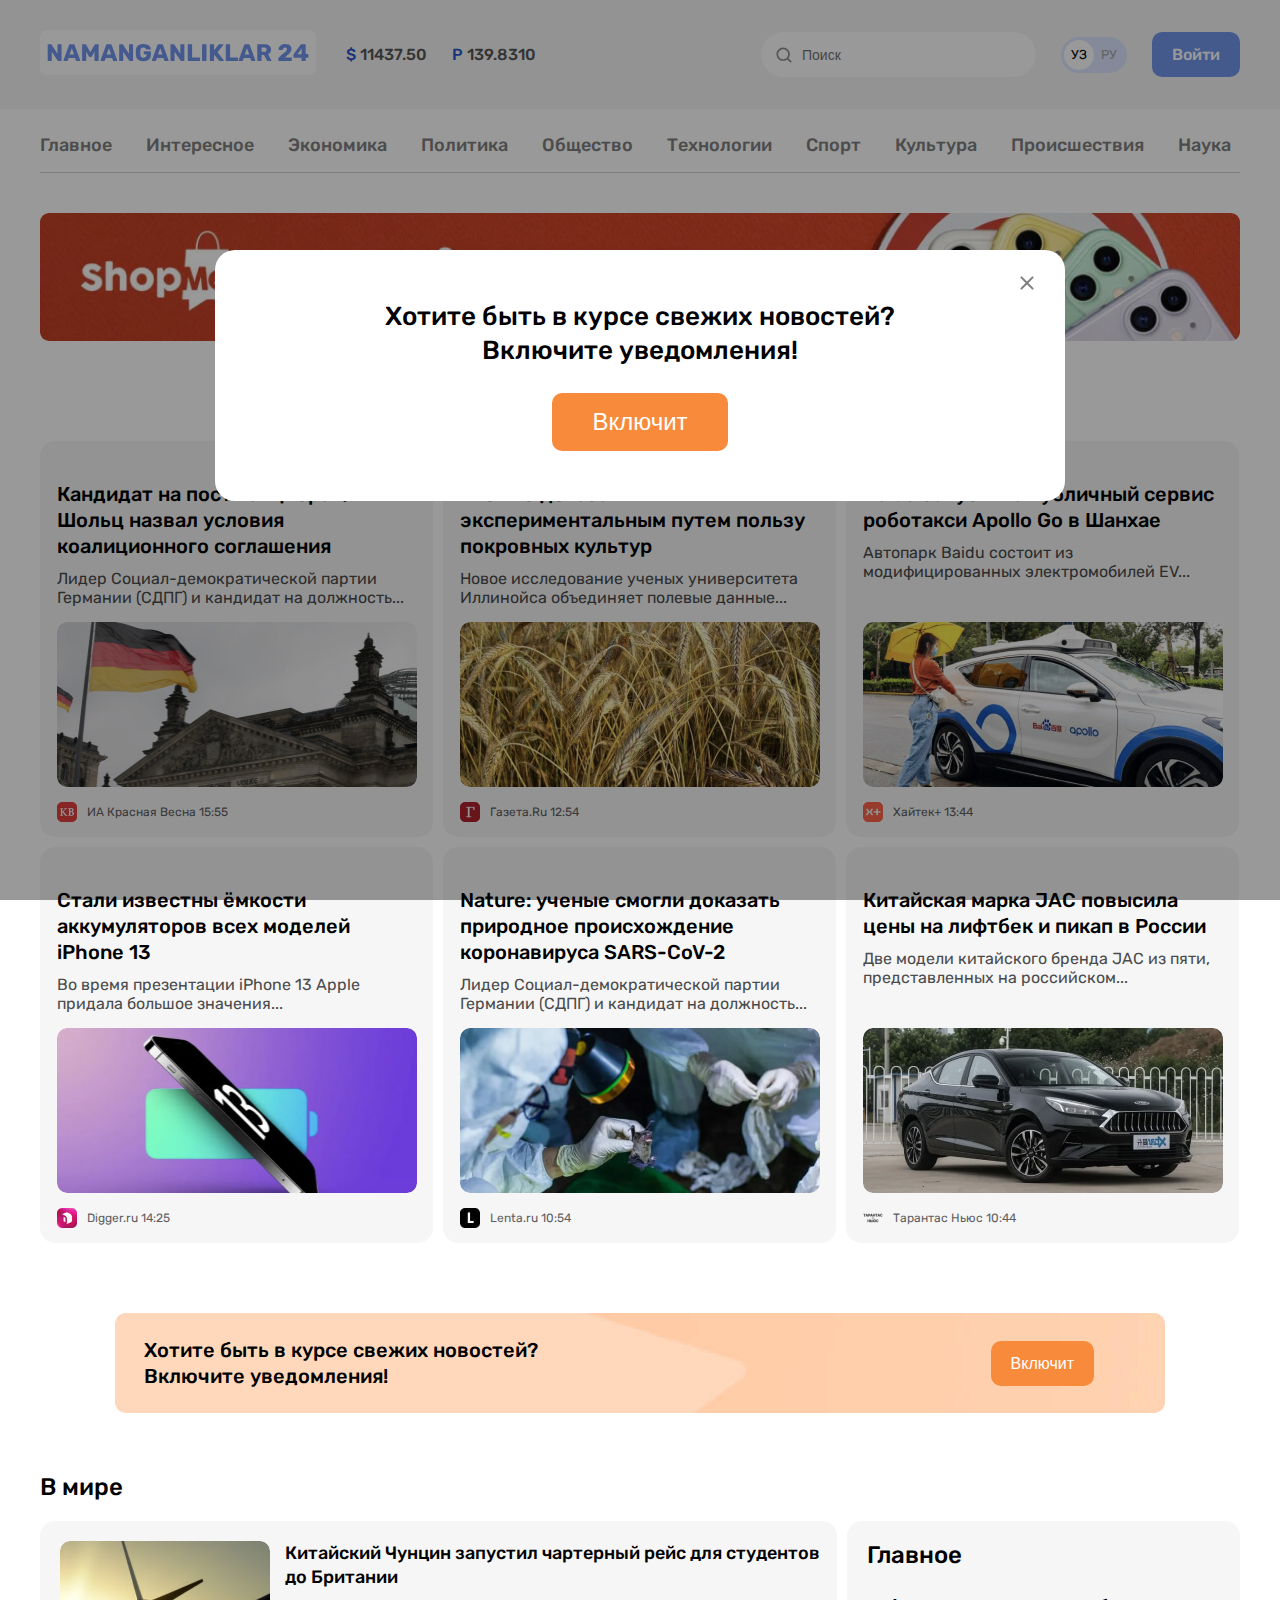
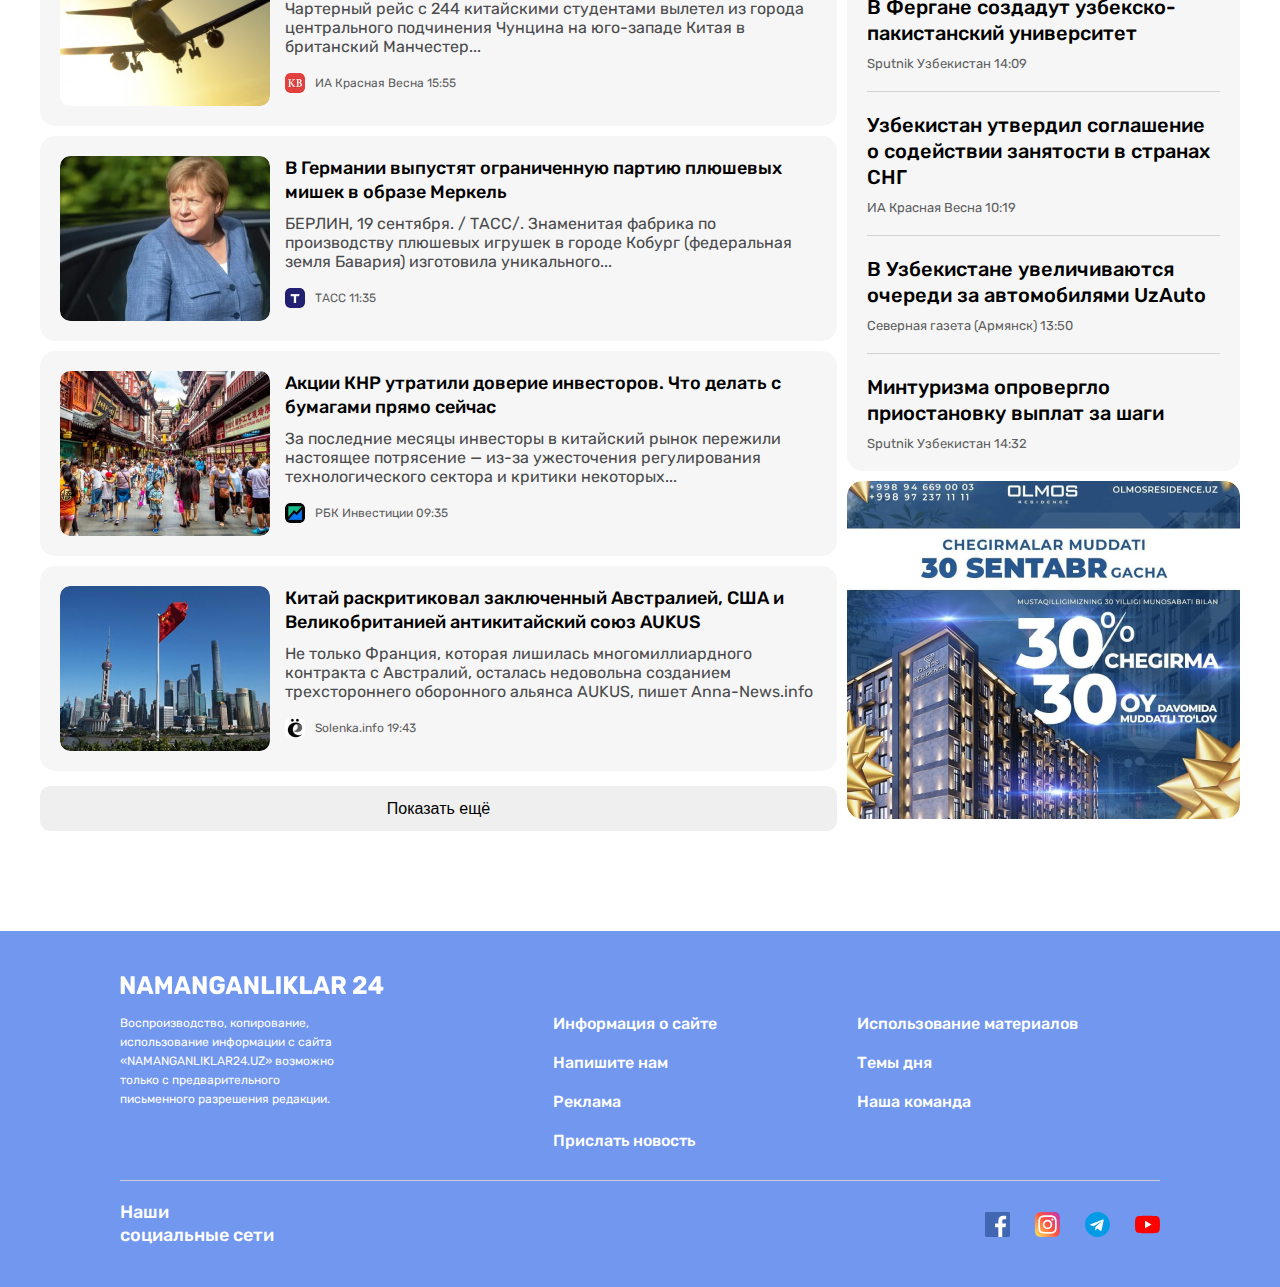
<file: index.html>
<!DOCTYPE html>
<html lang="uz">
<head>
  <meta charset="UTF-8">
  <meta http-equiv="X-UA-Compatible" content="IE=edge">
  <meta name="viewport" content="width=device-width, initial-scale=1.0">

  <!-- CSS -->
  <!-- <link rel="stylesheet" href="css/normalize.css"> -->
  <link rel="stylesheet" href="css/style.css">
  <!-- <link rel="stylesheet" href="css/stylemini.css"> -->

  <!-- GOOGLE FONS -->
  <link rel="preconnect" href="https://fonts.googleapis.com">
  <link rel="preconnect" href="https://fonts.gstatic.com" crossorigin>
  <link href="https://fonts.googleapis.com/css2?family=Rubik:wght@400;500;700&display=swap" rel="stylesheet">

  <!-- Title -->
  <title>NAMANGANLIKLAR24</title>
</head>
<body>

  <!-- SITE HEADER -->
  <header class="site-header">
      <!-- SITE-HEADER-TOP -->

    <div class="site-header-top">
      <div class="site-header-top-container container">
          <!-- SITE LOGO -->

          <a class="site-logo" href="index.html">
            <img src="imgs/NAMANGANLIKLAR-24.svg" alt="site-loge-img" width="276" height="45">
          </a>

          <!-- CURRENCY RATES -->

          <ul class="currency-rates">
            <li class="currency-rates-item">
              <b class="currency-rates-tipe">$</b>
              <span class="currency-rates-value">11437.50</span>
            </li>
            <li class="currency-rates-item">
              <b class="currency-rates-tipe">P</b>
              <span class="currency-rates-value">139.8310</span>
            </li>
          </ul>

          <!-- GLOBAL-SEARCH-FORM -->
          <form class="global-search-form" action="https://echo.htmlacademy.ru" method="get">
            <input class="global-search-form-input" type="search" name="search" placeholder="Поиск" aria-label="Поиск" required>
        </form>
          <!-- LANG TOGGLE -->

          <div class="lang-toggle">
            <a class="lang-toggle-link lang-toggle-link-active" href="index.html">УЗ</a>
            <a class="lang-toggle-link" href="index.html/ru">РУ</a>
          </div>

          <!-- SITE HEADER AUTH -->
            <a class="button button-primary" href="#">Войти</a>
      </div>
    </div>


    <!-- HEADER BOTTOM -->

    <div class="container">
      <!-- SITENAV -->

      <nav class="site-nav">
        <ul class="site-nav-list">
          <li class="sitenav-item"><a class="sitenav-link" href="index.html">Главное </a> </li>
          <li class="sitenav-item"><a class="sitenav-link" href="contact.html">Интересное </a> </li>
        <li class="sitenav-item"><a class="sitenav-link" href="list.html">Экономика </a> </li>
        <li class="sitenav-item"><a class="sitenav-link" href="list.html">Политика </a> </li>
        <li class="sitenav-item"><a class="sitenav-link" href="list.html">Общество </a> </li>
        <li class="sitenav-item"><a class="sitenav-link" href="list.html">Технологии </a> </li>
        <li class="sitenav-item"><a class="sitenav-link" href="list.html">Спорт </a> </li>
        <li class="sitenav-item"><a class="sitenav-link" href="list.html">Культура </a> </li>
        <li class="sitenav-item"><a class="sitenav-link" href="list.html">Происшествия </a> </li>
        <li class="sitenav-item"><a class="sitenav-link" href="list.html">Наука </a> </li>
      </ul>
    </nav>

    <!-- SITE-HEADER-BANNER -->
    <aside>
      <a class="site-header-banner-link" href="https://olcha.uz" target="_blank">
        <img class="site-header-banner-img" src="imgs/banner-N24.jpg" alt="site-header-banner-link" width="1200" height="128" srcset="imgs/banner-N24.jpg 1x , imgs/banner-N24@2x.jpg 2x">
      </a>
    </aside>
  </div>

</header>

<!-- SITE-MAIN-SECTION -->
  <main class="main-content">
    <div class="container">
      <!-- TOP-NEW -->
      <section class="top-news">
        <!-- NEWS-GRID-ITEM -->

        <!-- 1-item -->
        <article class="grid-item article-card">
          <div>
            <h3 class="article-card-heading">
              <a class="article-card-link" href="#">Кандидат на пост канцлера ФРГ Шольц назвал условия коалиционного соглашения</a>
            </h3>
            <p class="article-card-text">Лидер Социал-демократической партии Германии (СДПГ) и кандидат на должность...</p>
          </div>
          <img class="article-card-img" src="imgs/grid-news/germany.jpg" alt="germany-flag-photo" width="360" height="165" srcset="imgs/grid-news/germany.jpg 1x , imgs/grid-news/germany@2x.jpg 2x">
          <footer class="article-card-footer">
            <img class="article-card-source-icon" src="imgs/grid-news/krasnaya-visna.jpg" alt="krasnaya-visna-logo" width="20" height="20" srcset="imgs/grid-news/krasnaya-visna.jpg 1x, imgs/grid-news/krasnaya-visna@2x.jpg 2x">
            <div class="article-card-source-time">
              <span class="article-card-source">ИА Красная Весна</span>
              <time datetime="2023-04-15T15:55:00">15:55</time>
            </div>
          </footer>
        </article>

        <!-- 2-item -->
        <article class="grid-item article-card">
          <div>
            <h3 class="article-card-heading">
              <a class="article-card-link" href="#">Ученые доказали экспериментальным путем пользу покровных культур</a>
            </h3>
            <p class="article-card-text">Новое исследование ученых университета Иллинойса объединяет полевые данные...</p>
          </div>
          <img class="article-card-img" src="imgs/grid-news/wheat.jpg" alt="wheat-photo" width="360" height="165" srcset="imgs/grid-news/wheat.jpg 1x, imgs/grid-news/wheat@2x.jpg 2x">
          <footer class="article-card-footer">
            <img class="article-card-source-icon" src="imgs/grid-news/gazita-ru.jpg" alt="gazita-ru-icon" width="20" height="20" srcset="imgs/grid-news/gazita-ru.jpg 1x, imgs/grid-news/gazita-ru@2x.jpg 2x"
            >
            <div class="article-card-source-time">
              <span class="article-card-source">Газета.Ru</span>
              <time datetime="2023-04-15T12:54:00">12:54</time>
            </div>
          </footer>
        </article>

        <!-- 3-item -->
        <article class="grid-item article-card">
          <div>
            <h3 class="article-card-heading">
              <a class="article-card-link" href="#">Baidu запустила публичный сервис роботакси Apollo Go в Шанхае</a>
            </h3>
            <p class="article-card-text">Автопарк Baidu состоит из модифицированных электромобилей EV... </p>
          </div>
          <img class="article-card-img" src="imgs/grid-news/Apollo-Go.jpg" alt="taxi-type" width="360" height="165" srcset="imgs/grid-news/Apollo-Go.jpg 1x, imgs/grid-news/Apollo-Go@2x.jpg 2x">
          <footer class="article-card-footer">
            <img class="article-card-source-icon" src="imgs/grid-news/hytek-plus.jpg" alt="icon" width="20" height="20" srcset="imgs/grid-news/hytek-plus.jpg 1x, imgs/grid-news/hytek-plus@2x.jpg 2x">
            <div class="article-card-source-time">
              <span class="article-card-source">Хайтек+</span>
              <time datetime="2023-04-15T13:44:00">13:44</time>
            </div>
          </footer>
        </article>

        <!-- 4-item -->
        <article class="grid-item article-card">
          <div>
            <h3 class="article-card-heading">
              <a class="article-card-link" href="#">Стали известны ёмкости аккумуляторов всех моделей iPhone 13</a>
            </h3>
            <p class="article-card-text">Во время презентации iPhone 13 Apple придала большое значения...</p>
          </div>
          <img class="article-card-img" src="imgs/grid-news/iphone-13.jpg" alt="iphone-13" width="360" height="165" srcset="imgs/grid-news/iphone-13.jpg 1x, imgs/grid-news/iphone-13@2x.jpg 2x">
          <footer class="article-card-footer">
            <img class="article-card-source-icon" src="imgs/grid-news/digger.ru.jpg" alt="" width="20" height="20" srcset="imgs/grid-news/digger.ru.jpg 1x, imgs/grid-news/digger.ru@2x.jpg 2x">
            <div class="article-card-source-time">
              <span class="article-card-source">Digger.ru</span>
              <time datetime="2023-04-15T14:25:00">14:25</time>
            </div>
          </footer>
        </article>

        <!-- 5-item -->
        <article class="grid-item article-card">
          <div>
            <h3 class="article-card-heading">
              <a class="article-card-link" href="#">Nature: ученые смогли доказать природное происхождение коронавируса SARS-CoV-2</a>
            </h3>
            <p class="article-card-text">Лидер Социал-демократической партии Германии (СДПГ) и кандидат на должность...</p>
          </div>
          <img class="article-card-img" src="imgs/grid-news/SARS-CoV-2.jpg" alt="doctors" width="360" height="165" srcset="imgs/grid-news/SARS-CoV-2.jpg 1x, imgs/grid-news/SARS-CoV-2@2x.jpg 2x">
          <footer class="article-card-footer">
            <img class="article-card-source-icon" src="imgs/grid-news/lenta.ru.jpg" alt="" width="20" height="20" srcset="imgs/grid-news/lenta.ru.jpg 1x, imgs/grid-news/lenta.ru@2x.jpg 2x">
            <div class="article-card-source-time">
              <span class="article-card-source">Lenta.ru</span>
              <time datetime="2023-04-15T10:54:00">10:54</time>
            </div>
          </footer>
        </article>

        <!-- 6-item -->
        <article class="grid-item article-card">
          <div>
            <h3 class="article-card-heading">
              <a class="article-card-link" href="#">Китайская марка JAC повысила цены на лифтбек и пикап в России</a>
            </h3>
            <p class="article-card-text">Две модели китайского бренда JAC из пяти, представленных на российском...</p>
          </div>
          <img class="article-card-img" src="imgs/grid-news/JAC-car.jpg" alt="JAC-car" width="360" height="165" srcset="imgs/grid-news/JAC-car.jpg 1x, imgs/grid-news/JAC-car@2x.jpg 2x">
          <footer class="article-card-footer">
            <img class="article-card-source-icon" src="imgs/grid-news/taranatas-news.png" alt="" width="20" height="20" srcset="imgs/grid-news/taranatas-news.png 1x, imgs/grid-news/taranatas-news@2x.png 2x">
            <div class="article-card-source-time">
              <span class="article-card-source">Тарантас Ньюс</span>
              <time datetime="2023-04-15T10:44:00">10:44</time>
            </div>
          </footer>
        </article>
      </section>

      <!-- NOTIFICATION CTA -->

      <section class="notification-cta">
        <div class="notification-cta-text">Хотите быть в курсе свежих новостей?
          <br> Включите уведомления!
        </div>
        <button class="button button-orange">Включит</button>
      </section>


      <!-- GLOBAL-NEWS HEADING -->
      <h2 class="global-news-heading">В мире</h2>

      <!-- GLOBAL NEWS -->

      <div class="layout-1">
        <section class="layout-2-3-main">
          <div class="news-list">

            <!-- 1-item -->
            <div class="news-list-item article-card-horizontal">
              <img class="article-card-horizontal-img" src="imgs/dunyoda/airplane.jpg" alt="airplane" width="210" height="165" srcset="imgs/dunyoda/airplane.jpg 1x, imgs/dunyoda/airplane@2x.jpg 2x">

              <div class="article-card-horizontal-content">
                <a class="article-card-horizontal-heading-link" href="#">
                  <h3 class="article-card-horizontal-heading">Китайский Чунцин запустил чартерный рейс для студентов до Британии</h3>
                </a>
                  <p class="article-card-horizontal-text">Чартерный рейс с 244 китайскими студентами вылетел из города центрального подчинения Чунцина на юго-западе Китая в британский Манчестер...</p>

                <footer class="article-card-horizontal-footer">
                  <img class="article-card-horizontal-source-icon" src="imgs/grid-news/krasnaya-visna.jpg" alt="krasnaya-visna-logo" width="20" height="20" srcset="imgs/grid-news/krasnaya-visna.jpg 1x, imgs/grid-news/krasnaya-visna@2x.jpg 2x">
                  <div class="article-card-horizontal-source-time">
                    <span class="article-card-horizontal-source">ИА Красная Весна</span>
                    <time datetime="2023-04-15T15:55:00">15:55</time>
                  </div>
                </footer>
              </div>
            </div>

            <!-- 2-item -->
            <div class="news-list-item article-card-horizontal">
              <img class="article-card-horizontal-img" src="imgs/dunyoda/woman.jpg" alt="" width="210" height="165" srcset="imgs/dunyoda/woman.jpg 1x, imgs/dunyoda/woman@2x.jpg 2x">

              <div class="article-card-horizontal-content">
                <a class="article-card-horizontal-heading-link" href="#">
                  <h3 class="article-card-horizontal-heading">В Германии выпустят ограниченную партию плюшевых мишек в образе Меркель</h3>
                </a>     <p class="article-card-horizontal-text">БЕРЛИН, 19 сентября. / ТАСС/. Знаменитая фабрика по производству плюшевых игрушек в городе Кобург (федеральная земля Бавария) изготовила уникального...</p>

                <footer class="article-card-horizontal-footer">
                  <img class="article-card-horizontal-source-icon" src="imgs/dunyoda/tacc.jpg" alt="krasnaya-visna-logo" width="20" height="20" srcset="imgs/dunyoda/tacc.jpg 1x, imgs/dunyoda/tacc@2x.jpg 2x">
                  <div class="article-card-horizontal-source-time">
                    <span class="article-card-horizontal-source">ТАСС</span>
                    <time datetime="2023-04-15T11:35:00">11:35</time>
                  </div>
                </footer>
              </div>
            </div>

            <!-- 3-item -->
            <div class="news-list-item article-card-horizontal">
              <img class="article-card-horizontal-img" src="imgs/dunyoda/street.jpg" alt="street with people" width="210" height="165" srcset="imgs/dunyoda/street.jpg 1x, imgs/dunyoda/street@2x.jpg 2x">

              <div class="article-card-horizontal-content">
                <a class="article-card-horizontal-heading-link" href="#">
                  <h3 class="article-card-horizontal-heading">Акции КНР утратили доверие инвесторов. Что делать с бумагами прямо сейчас</h3>
                </a>    <p class="article-card-horizontal-text">За последние месяцы инвесторы в китайский рынок пережили настоящее потрясение — из-за ужесточения регулирования технологического сектора и критики некоторых...</p>

                <footer class="article-card-horizontal-footer">
                  <img class="article-card-horizontal-source-icon" src="imgs/dunyoda/rbk.jpg" alt="krasnaya-visna-logo" width="20" height="20" srcset="imgs/dunyoda/rbk.jpg 1x, imgs/dunyoda/rbk@2x.jpg 2x">
                  <div class="article-card-horizontal-source-time">
                    <span class="article-card-horizontal-source">РБК Инвестиции</span>
                    <time datetime="2023-04-15T09:35:00">09:35</time>
                  </div>
                </footer>
              </div>
            </div>

            <!-- 4-item -->
            <div class="news-list-item article-card-horizontal">
              <img class="article-card-horizontal-img" src="imgs/dunyoda/AUKUS.jpg" alt="chines flag" width="210" height="165" srcset="imgs/dunyoda/AUKUS.jpg 1x, imgs/dunyoda/AUKUS@2x.jpg 2x">

              <div class="article-card-horizontal-content">
                <a class="article-card-horizontal-heading-link" href="#">
                  <h3 class="article-card-horizontal-heading">Китай раскритиковал заключенный Австралией, США и Великобританией антикитайский союз AUKUS</h3>
                </a>

                <p class="article-card-horizontal-text">Не только Франция, которая лишилась многомиллиардного контракта с Австралий, осталась недовольна созданием трехстороннего оборонного альянса AUKUS, пишет Anna-News.info</p>

                <footer class="article-card-horizontal-footer">
                  <img class="article-card-horizontal-source-icon" src="imgs/dunyoda/salinka.info.jpg" alt="krasnaya-visna-logo" width="20" height="20" srcset="imgs/dunyoda/salinka.info.jpg 1x, imgs/dunyoda/salinka.info@2x.jpg 2x">
                  <div class="article-card-horizontal-source-time">
                    <span class="article-card-horizontal-source">Solenka.info</span>
                    <time datetime="2023-04-15T19:43:00">19:43</time>
                  </div>
                </footer>
              </div>
            </div>
          </div>
          <button class="button button-block" type="button">Показать ещё </button>
        </section>

        <!-- SITEBAR -->

        <div class="layout-1-3-sitebar">
          <section class="layout-1-item siteber-news-card">
            <h3 class="sitebar-news-card-heading">Главное</h3>
            <ul class="sitebar-news-card-list">
              <li class="sitebar-news-card-item">
                <a class="sitebar-news-card-link" href= "#">В Фергане создадут узбекско-пакистанский университет</a>

                <div class="sitebar-news-card-source-time">
                  <span>Sputnik Узбекистан</span>
                  <time datetime="2023-04-15T14:09:00">14:09</time>
                </div>
              </li>


              <li class="sitebar-news-card-item">
                <a class="sitebar-news-card-link" href= "#">Узбекистан утвердил соглашение о содействии занятости в странах СНГ</a>

                <div class="sitebar-news-card-source-time">
                  <span>ИА Красная Весна</span>
                  <time datetime="2023-04-15T10:19:00">10:19</time>
                </div>
              </li>

              <li class="sitebar-news-card-item">
                <a class="sitebar-news-card-link" href= "#">В Узбекистане увеличиваются очереди за автомобилями UzAuto</a>

                <div class="sitebar-news-card-source-time">
                  <span>Северная газета (Армянск)</span>
                  <time datetime="2023-04-15T13:50:00">13:50</time>
                </div>
              </li>

              <li class="sitebar-news-card-item">
                <a class="sitebar-news-card-link" href= "#">Минтуризма опровергло приостановку выплат за шаги</a>

                <div class="sitebar-news-card-source-time">
                  <span>Sputnik Узбекистан</span>
                  <time datetime="2023-04-15T14:32:00">14:32</time>
                </div>
              </li>

            </ul>
          </section>

          <aside class="layout-1-item satebar-ad">
            <a class="sitebar-ad-link" href="#">
              <img class="sitebar-ad-img" src="imgs/olmos-residence.jpg" alt="olmos-residence" width="393" height="338" srcset="imgs/olmos-residence.jpg 1x, imgs/olmos-residence@2x.jpg 2x">
            </a>
          </aside>
        </div>
        </div>
    </div>
  </main>


  <!-- SITE-FOOTER -->
  <footer class="site-footer">
    <div class="site-footer-container container">
      <div class="site-footer-logo-wrapper">
        <a href="index.html" class="site-footer-logo-link">
          <img class="site-footer-logo-img" src="imgs/site-logo-white.svg" alt="site logo" width="264" height="28">
        </a>
      </div>

      <div class="site-footer-about-links">
        <div class="site-footer-about">
          Воспроизводство, копирование, использование информации с сайта «NAMANGANLIKLAR24.UZ» возможно только с предварительного письменного разрешения редакции.
        </div>

        <div class="site-footer-links">
          <ul class="dite-footer-links-list">

            <li class="site-footer-links-item">
              <a href="#" class="site-footer-links-link">
                Информация о сайте
              </a>
            </li>

            <li class="site-footer-links-item">
              <a href="#" class="site-footer-links-link">
                Напишите нам
              </a>
            </li>

            <li class="site-footer-links-item">
              <a href="#" class="site-footer-links-link">
                Реклама
              </a>
            </li>

            <li class="site-footer-links-item">
              <a href="#" class="site-footer-links-link">
                Прислать новость
              </a>
            </li>
          </ul>


          <ul class="dite-footer-links-list">
            <li class="site-footer-links-item">
              <a href="#" class="site-footer-links-link">
                Использование материалов
              </a>
            </li>

            <li class="site-footer-links-item">
              <a href="#" class="site-footer-links-link">
                Темы дня
              </a>
            </li>

            <li class="site-footer-links-item">
              <a href="#" class="site-footer-links-link">
                Наша команда
              </a>
            </li>
          </ul>
        </div>
      </div>
        <hr class="site-footer-divider">

        <div class="site-footer-socials">
          <h2 class="site-footer-socials-text">Наши <br> социальные сети</h2>

          <ul class="site-footer-socials-list">
            <li class="site-footer-socials-item">
              <a href="#" class="site-footer-socials-link">
                <img class="site-footer-socials-img" src="imgs/icon-facebook.svg" alt="Facebook" width="25" height="25">
              </a>
            </li>

            <li class="site-footer-socials-item">
              <a href="https://www.instagram.com/namanganliklar24.uz/" class="site-footer-socials-link" target="_blank">
                <img class="site-footer-socials-img" src="imgs/icon-instagram.svg" alt="Instagram" width="25" height="25">
              </a>
            </li>

            <li class="site-footer-socials-item">
              <a href="https://tg-me.com/NAMANGANLIKLAR" class="site-footer-socials-link">
                <img class="site-footer-socials-img" src="imgs/icon-telegram.svg" alt="Telegram" width="25" height="25">
              </a>
            </li>

            <li class="site-footer-socials-item">
              <a href="https://www.youtube.com/@Namanganliklar24" class="site-footer-socials-link">
                <img class="site-footer-socials-img" src="imgs/icon-youtube.svg" alt="YouTube" width="25" height="25">
              </a>
            </li>

          </ul>
        </div>

    </div>
  </footer>

  <!-- MODAL -->
  <section class="modal modal-open" id="notification-modal">
    <div class="modal-dealog">
      <div class="modal-content">
        <h2 class="visually-hidden">Habarnoma</h2>
        <button class="modal-close" type="button" aria-label="modal-closer">
          <img src="imgs/icon-close.svg" alt="" width="24" height="24">
        </button>
        <p class="modam-lead">
          Хотите быть в курсе свежих новостей? <br> Включите уведомления!
        </p>
        <div class="modal-actions">
          <button class="button-orange button button-big" type="button">Включит</button>
        </div>
      </div>
    </div>
  </section>

  <script src="js/main.js"></script>
</body>
</html>
</file>
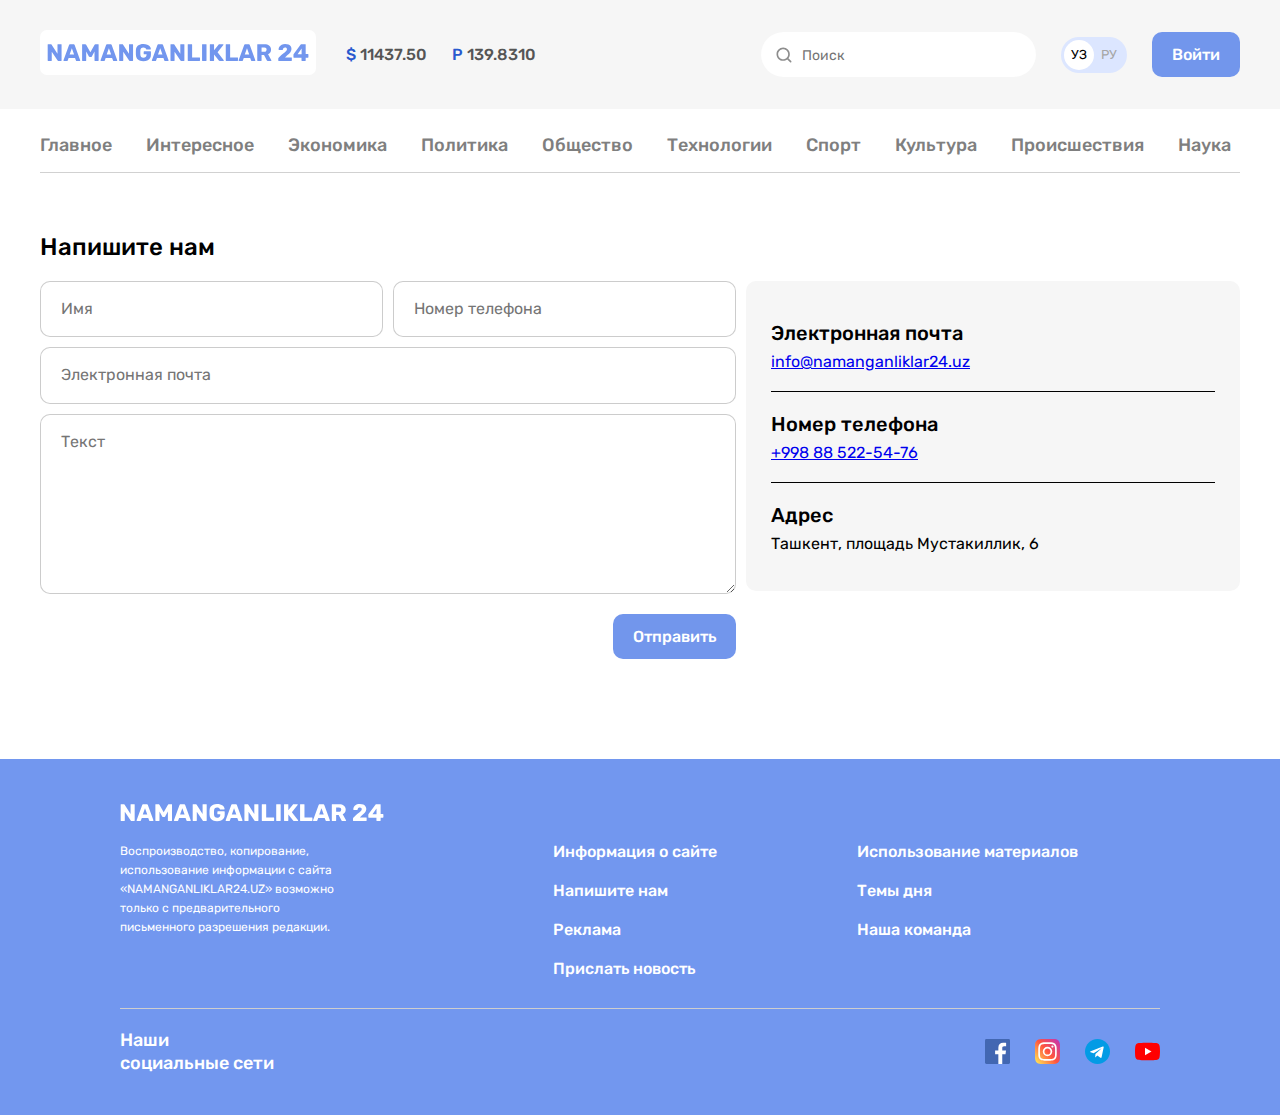
<file: contact.html>
<!DOCTYPE html>
<html lang="uz">
<head>
  <meta charset="UTF-8">
  <meta http-equiv="X-UA-Compatible" content="IE=edge">
  <meta name="viewport" content="width=device-width, initial-scale=1.0">

  <!-- CSS -->
  <!-- <link rel="stylesheet" href="css/normalize.css"> -->
  <!-- <link rel="stylesheet" href="css/style.css"> -->
  <link rel="stylesheet" href="css/stylemini.css">

  <!-- GOOGLE FONS -->
  <link rel="preconnect" href="https://fonts.googleapis.com">
  <link rel="preconnect" href="https://fonts.gstatic.com" crossorigin>
  <link href="https://fonts.googleapis.com/css2?family=Rubik:wght@400;500;700&display=swap" rel="stylesheet">

  <!-- Title -->
  <title>NAMANGANLIKLAR24</title>
</head>
<body>

  <!-- SITE HEADER -->
  <header class="site-header">
      <!-- SITE-HEADER-TOP -->

    <div class="site-header-top">
      <div class="site-header-top-container container">
          <!-- SITE LOGO -->

          <a class="site-logo" href="index.html">
            <img src="imgs/NAMANGANLIKLAR-24.svg" alt="site-loge-img" width="276" height="45">
          </a>

          <!-- CURRENCY RATES -->

          <ul class="currency-rates">
            <li class="currency-rates-item">
              <b class="currency-rates-tipe">$</b>
              <span class="currency-rates-value">11437.50</span>
            </li>
            <li class="currency-rates-item">
              <b class="currency-rates-tipe">P</b>
              <span class="currency-rates-value">139.8310</span>
            </li>
          </ul>

          <!-- GLOBAL-SEARCH-FORM -->
          <form class="global-search-form" action="https://echo.htmlacademy.ru" method="get">
            <input class="global-search-form-input" type="search" name="search" placeholder="Поиск" aria-label="Поиск" required>
        </form>
          <!-- LANG TOGGLE -->

          <div class="lang-toggle">
            <a class="lang-toggle-link lang-toggle-link-active" href="index.html">УЗ</a>
            <a class="lang-toggle-link" href="index.html/ru">РУ</a>
          </div>

          <!-- SITE HEADER AUTH -->
            <a class="button button-primary" href="#">Войти</a>
      </div>
    </div>


    <!-- HEADER BOTTOM -->

    <div class="container">
      <!-- SITENAV -->

      <nav class="site-nav">
        <ul class="site-nav-list">
          <li class="sitenav-item"><a class="sitenav-link" href="index.html">Главное </a> </li>
          <li class="sitenav-item"><a class="sitenav-link" href="list.html">Интересное </a> </li>
        <li class="sitenav-item"><a class="sitenav-link" href="list.html">Экономика </a> </li>
        <li class="sitenav-item"><a class="sitenav-link" href="list.html">Политика </a> </li>
        <li class="sitenav-item"><a class="sitenav-link" href="list.html">Общество </a> </li>
        <li class="sitenav-item"><a class="sitenav-link" href="list.html">Технологии </a> </li>
        <li class="sitenav-item"><a class="sitenav-link" href="list.html">Спорт </a> </li>
        <li class="sitenav-item"><a class="sitenav-link" href="list.html">Культура </a> </li>
        <li class="sitenav-item"><a class="sitenav-link" href="list.html">Происшествия </a> </li>
        <li class="sitenav-item"><a class="sitenav-link" href="list.html">Наука </a> </li>
      </ul>
    </nav>

  </div>

</header>

<!-- SITE-MAIN-SECTION -->
  <main class="main-content">
    <div class="container">

      <div class="contact-page">
        <!-- HEADING -->
        <h2 class="global-news-heading">Напишите нам</h2>

        <div class="contact-page-content">
          <!-- CONTACT-SECTION -->
        <form class="contact-page-form" action="https://echo.htmlacademy.ru" method="post">
          <div class="form-fields">

            <div class="form-field-wrapper">
              <div class="form-group">
                <input class="form-field" type="text" name="name" placeholder="Имя" aria-label="Имя" required>
              </div>

              <div class="form-group">
                <input class="form-field" type="tel" name="phone-number" placeholder="Номер телефона" aria-label="Номер телефона" required>
                </div>
            </div>

            <div class="form-group">
              <input class="form-field" type="email" name="email" placeholder="Электронная почта" aria-label="Электронная почта" required>
            </div>

            <div class="form-group">
              <textarea class="form-field form-field-textarea" name="message" placeholder="Текст"   aria-label="Текст" required></textarea>
            </div>
          </div>
          <button class="contact-page-form-submet button button-primary">Отправить</button>
        </form>

        <div class="contact-page-info">
          <ul class="contact-page-info-list">

            <li class="contact-page-info-item">
              <h3 class="contact-page-info-item-heading">Электронная почта</h3>
              <a href="mailto:info@namanganliklar24.uz?subject=N24.uz%20saytidan%20habar&body=Hello%20World%0D%0A">
                <p class="contact-page-info-item-content">info@namanganliklar24.uz</p>
              </a>
            </li>

            <li class="contact-page-info-item">
              <h3 class="contact-page-info-item-heading">Номер телефона</h3>

                <p class="contact-page-info-item-content"><a href="tel:+998885225476">+998 88 522-54-76</a></p>

            </li>

            <li class="contact-page-info-item">
              <h3 class="contact-page-info-item-heading">Адрес</h3>
              <p class="contact-page-info-item-content">Ташкент, площадь Мустакиллик, 6 </p>
            </li>

          </ul>
        </div>

        </div>

      </div>
    </div>
  </main>


  <!-- SITE-FOOTER -->
  <footer class="site-footer">
    <div class="site-footer-container container">
      <div class="site-footer-logo-wrapper">
        <a href="index.html" class="site-footer-logo-link">
          <img class="site-footer-logo-img" src="imgs/site-logo-white.svg" alt="site logo" width="264" height="28">
        </a>
      </div>

      <div class="site-footer-about-links">
        <div class="site-footer-about">
          Воспроизводство, копирование, использование информации с сайта «NAMANGANLIKLAR24.UZ» возможно только с предварительного письменного разрешения редакции.
        </div>

        <div class="site-footer-links">
          <ul class="dite-footer-links-list">

            <li class="site-footer-links-item">
              <a href="#" class="site-footer-links-link">
                Информация о сайте
              </a>
            </li>

            <li class="site-footer-links-item">
              <a href="#" class="site-footer-links-link">
                Напишите нам
              </a>
            </li>

            <li class="site-footer-links-item">
              <a href="#" class="site-footer-links-link">
                Реклама
              </a>
            </li>

            <li class="site-footer-links-item">
              <a href="#" class="site-footer-links-link">
                Прислать новость
              </a>
            </li>
          </ul>


          <ul class="dite-footer-links-list">
            <li class="site-footer-links-item">
              <a href="#" class="site-footer-links-link">
                Использование материалов
              </a>
            </li>

            <li class="site-footer-links-item">
              <a href="#" class="site-footer-links-link">
                Темы дня
              </a>
            </li>

            <li class="site-footer-links-item">
              <a href="#" class="site-footer-links-link">
                Наша команда
              </a>
            </li>
          </ul>
        </div>
      </div>
        <hr class="site-footer-divider">

        <div class="site-footer-socials">
          <h2 class="site-footer-socials-text">Наши <br> социальные сети</h2>

          <ul class="site-footer-socials-list">
            <li class="site-footer-socials-item">
              <a href="#" class="site-footer-socials-link">
                <img class="site-footer-socials-img" src="imgs/icon-facebook.svg" alt="Facebook" width="25px" height="25px">
              </a>
            </li>

            <li class="site-footer-socials-item">
              <a href="https://www.instagram.com/namanganliklar24.uz/" class="site-footer-socials-link" target="_blank">
                <img class="site-footer-socials-img" src="imgs/icon-instagram.svg" alt="Instagram" width="25px" height="25px">
              </a>
            </li>

            <li class="site-footer-socials-item">
              <a href="https://tg-me.com/NAMANGANLIKLAR" class="site-footer-socials-link">
                <img class="site-footer-socials-img" src="imgs/icon-telegram.svg" alt="Telegram" width="25px" height="25px">
              </a>
            </li>

            <li class="site-footer-socials-item">
              <a href="https://www.youtube.com/@Namanganliklar24" class="site-footer-socials-link">
                <img class="site-footer-socials-img" src="imgs/icon-youtube.svg" alt="YouTube" width="25px" height="25px">
              </a>
            </li>

          </ul>
        </div>

    </div>
  </footer>
</body>
</html>
</file>
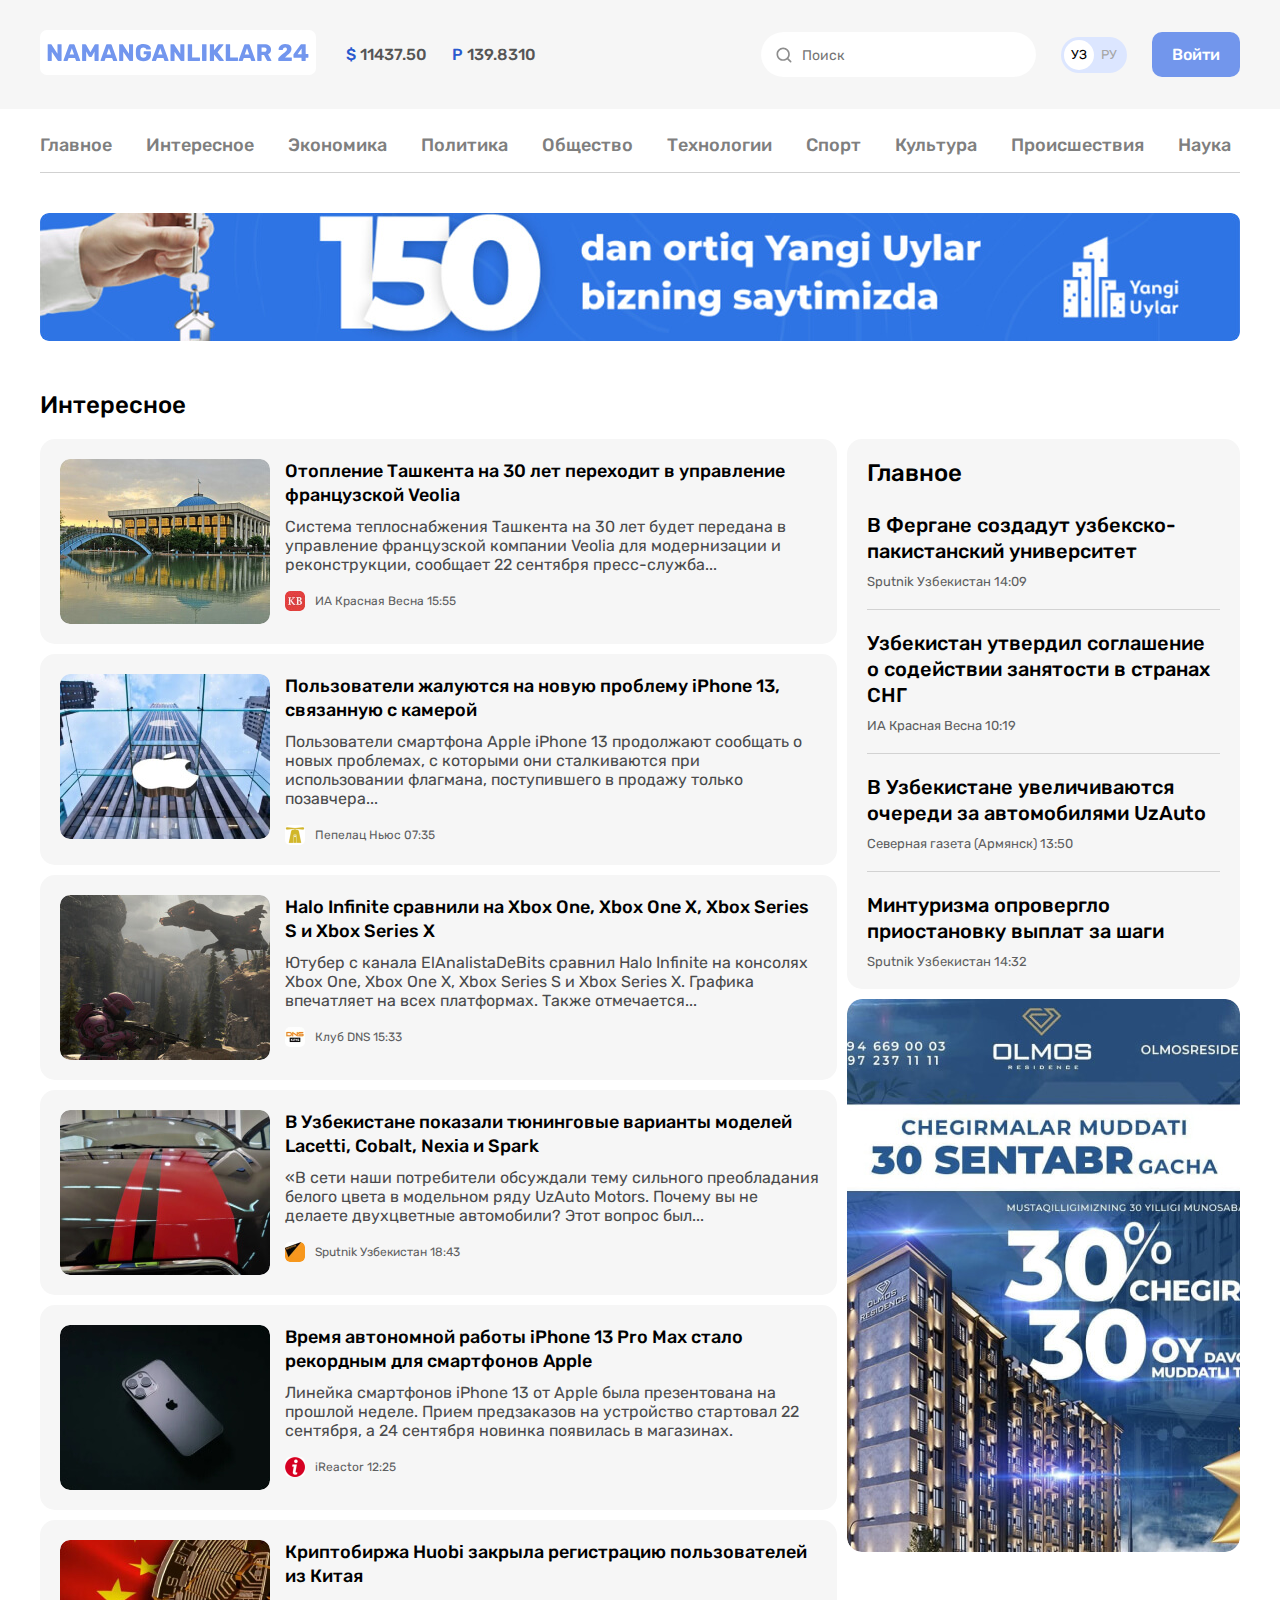
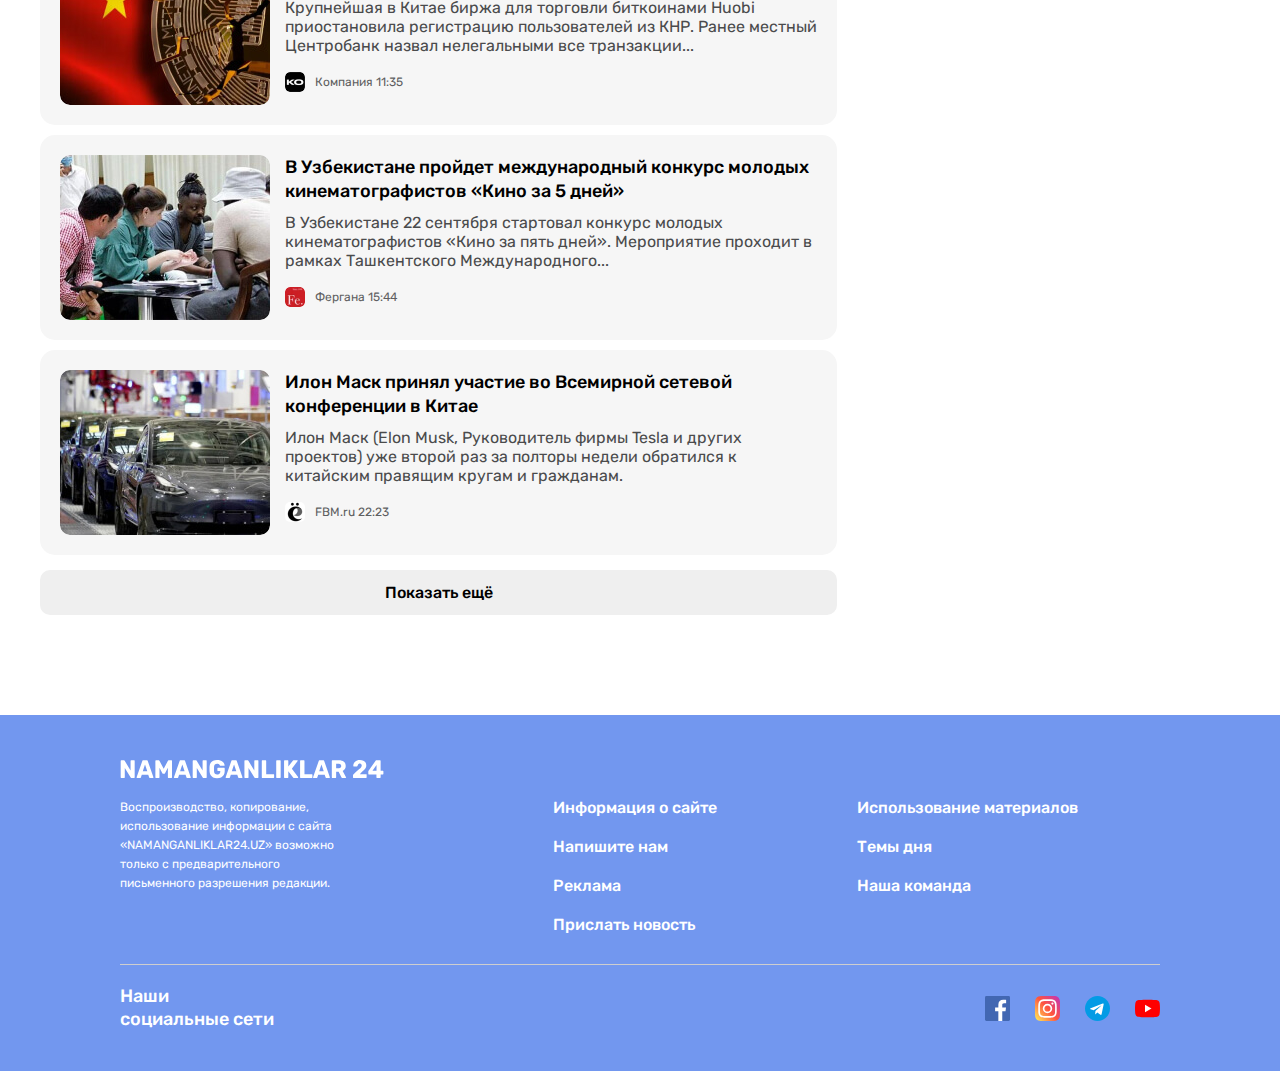
<file: list.html>
<!DOCTYPE html>
<html lang="uz">
<head>
  <meta charset="UTF-8">
  <meta http-equiv="X-UA-Compatible" content="IE=edge">
  <meta name="viewport" content="width=device-width, initial-scale=1.0">

  <!-- CSS -->
  <!-- <link rel="stylesheet" href="css/normalize.css"> -->
  <!-- <link rel="stylesheet" href="css/style.css"> -->
  <link rel="stylesheet" href="css/stylemini.css">

  <!-- GOOGLE FONS -->
  <link rel="preconnect" href="https://fonts.googleapis.com">
  <link rel="preconnect" href="https://fonts.gstatic.com" crossorigin>
  <link href="https://fonts.googleapis.com/css2?family=Rubik:wght@400;500;700&display=swap" rel="stylesheet">

  <!-- Title -->
  <title>NAMANGANLIKLAR24</title>
</head>
<body>

  <!-- SITE HEADER -->
  <header class="site-header">
      <!-- SITE-HEADER-TOP -->

    <div class="site-header-top">
      <div class="site-header-top-container container">
          <!-- SITE LOGO -->

          <a class="site-logo" href="index.html">
            <img src="imgs/NAMANGANLIKLAR-24.svg" alt="site-loge-img" width="276" height="45">
          </a>

          <!-- CURRENCY RATES -->

          <ul class="currency-rates">
            <li class="currency-rates-item">
              <b class="currency-rates-tipe">$</b>
              <span class="currency-rates-value">11437.50</span>
            </li>
            <li class="currency-rates-item">
              <b class="currency-rates-tipe">P</b>
              <span class="currency-rates-value">139.8310</span>
            </li>
          </ul>

          <!-- GLOBAL-SEARCH-FORM -->
          <form class="global-search-form" action="https://echo.htmlacademy.ru" method="get">
            <input class="global-search-form-input" type="search" name="search" placeholder="Поиск" aria-label="Поиск" required>
        </form>
          <!-- LANG TOGGLE -->

          <div class="lang-toggle">
            <a class="lang-toggle-link lang-toggle-link-active" href="index.html">УЗ</a>
            <a class="lang-toggle-link" href="index.html/ru">РУ</a>
          </div>

          <!-- SITE HEADER AUTH -->
            <a class="button button-primary" href="#">Войти</a>
      </div>
    </div>


    <!-- HEADER BOTTOM -->

    <div class="container">
      <!-- SITENAV -->

      <nav class="site-nav">
        <ul class="site-nav-list">
          <li class="sitenav-item"><a class="sitenav-link" href="index.html">Главное </a> </li>
          <li class="sitenav-item"><a class="sitenav-link" href="contact.html">Интересное </a> </li>
        <li class="sitenav-item"><a class="sitenav-link" href="list.html">Экономика </a> </li>
        <li class="sitenav-item"><a class="sitenav-link" href="list.html">Политика </a> </li>
        <li class="sitenav-item"><a class="sitenav-link" href="list.html">Общество </a> </li>
        <li class="sitenav-item"><a class="sitenav-link" href="list.html">Технологии </a> </li>
        <li class="sitenav-item"><a class="sitenav-link" href="list.html">Спорт </a> </li>
        <li class="sitenav-item"><a class="sitenav-link" href="list.html">Культура </a> </li>
        <li class="sitenav-item"><a class="sitenav-link" href="list.html">Происшествия </a> </li>
        <li class="sitenav-item"><a class="sitenav-link" href="list.html">Наука </a> </li>
      </ul>
    </nav>

    <!-- SITE-HEADER-BANNER -->
    <aside>
      <a class="site-header-banner-link" href="https://olcha.uz" target="_blank">
        <img class="site-header-banner-img" src="imgs/list-banner-N24.jpg" alt="site-header-banner-link" width="1200" height="128" srcset="imgs/list-banner-N24.jpg 1x, imgs/list-banner-N24@2x.jpg 2x">
      </a>
    </aside>
  </div>

</header>

<!-- SITE-MAIN-SECTION -->
  <main class="main-content">
    <div class="container">

      <!-- GLOBAL-NEWS HEADING -->
      <h2 class="global-news-heading">Интересное</h2>

      <!-- GLOBAL NEWS -->
      <div class="layout-1">
        <section class="layout-2-3-main">
          <div class="news-list">

            <!-- 1-item -->
            <div class="news-list-item article-card-horizontal">
              <img class="article-card-horizontal-img" src="imgs/List/oliy-sud.jpg" alt="airplane" width="210" height="165" srcset="imgs/List/oliy-sud.jpg 1x, imgs/List/oliy-sud.jpg@2x.jpg 2x">

              <div class="article-card-horizontal-content">
                <a class="article-card-horizontal-heading-link" href="#">
                  <h3 class="article-card-horizontal-heading">Отопление Ташкента на 30 лет переходит в управление французской Veolia</h3>
                </a>
                  <p class="article-card-horizontal-text">Система теплоснабжения Ташкента на 30 лет будет передана в управление французской компании Veolia для модернизации и реконструкции, сообщает 22 сентября пресс-служба...</p>

                <footer class="article-card-horizontal-footer">
                  <img class="article-card-horizontal-source-icon" src="imgs/grid-news/krasnaya-visna.jpg" alt="krasnaya-visna-logo" width="20" height="20" srcset="imgs/grid-news/krasnaya-visna.jpg 1x, imgs/grid-news/krasnaya-visna@2x.jpg 2x">
                  <div class="article-card-horizontal-source-time">
                    <span class="article-card-horizontal-source">ИА Красная Весна</span>
                    <time datetime="2023-04-15T15:55:00">15:55</time>
                  </div>
                </footer>
              </div>
            </div>

            <!-- 2-item -->
            <div class="news-list-item article-card-horizontal">
              <img class="article-card-horizontal-img" src="imgs/List/apple.jpg" alt="" width="210" height="165" srcset="imgs/List/apple.jpg 1x, imgs/List/apple.jpg@2x.jpg 2x">

              <div class="article-card-horizontal-content">
                <a class="article-card-horizontal-heading-link" href="#">
                  <h3 class="article-card-horizontal-heading">Пользователи жалуются на новую проблему iPhone 13, связанную с камерой</h3>
                </a>
                <p class="article-card-horizontal-text">Пользователи смартфона Apple iPhone 13 продолжают сообщать о новых проблемах, с которыми они сталкиваются при использовании флагмана, поступившего в продажу только позавчера...</p>

                <footer class="article-card-horizontal-footer">
                  <img class="article-card-horizontal-source-icon" src="imgs/List/site-icons/pepelas-news.jpg" alt="pepelas-news" width="20" height="20" srcset="imgs/List/site-icons/pepelas-news.jpg 1x, imgs/List/site-icons/pepelas-news.jpg@2x.jpg 2x">
                  <div class="article-card-horizontal-source-time">
                    <span class="article-card-horizontal-source">Пепелац Ньюс</span>
                    <time datetime="2023-04-15T07:35:00">07:35</time>
                  </div>
                </footer>
              </div>
            </div>

            <!-- 3-item -->
            <div class="news-list-item article-card-horizontal">
              <img class="article-card-horizontal-img" src="imgs/List/halo-infinite.jpg" alt="street with people" width="210" height="165" srcset="imgs/List/halo-infinite.jpg 1x, imgs/List/halo-infinite@2x.jpg 2x">

              <div class="article-card-horizontal-content">
                <a class="article-card-horizontal-heading-link" href="#">
                  <h3 class="article-card-horizontal-heading">Halo Infinite сравнили на Xbox One, Xbox One X, Xbox Series S и Xbox Series X</h3>
                </a>
                <p class="article-card-horizontal-text">Ютубер с канала ElAnalistaDeBits сравнил Halo Infinite на консолях Xbox One, Xbox One X, Xbox Series S и Xbox Series X. Графика впечатляет на всех платформах. Также отмечается...</p>

                <footer class="article-card-horizontal-footer">
                  <img class="article-card-horizontal-source-icon" src="imgs/List/site-icons/club-DNS.jpg" alt="club-DNS" width="20" height="20" srcset="imgs/List/site-icons/club-DNS.jpg 1x, imgs/List/site-icons/club-DNS.jpg@2x.jpg 2x">
                  <div class="article-card-horizontal-source-time">
                    <span class="article-card-horizontal-source">Клуб DNS</span>
                    <time datetime="2023-04-15T15:33:00">15:33</time>
                  </div>
                </footer>
              </div>
            </div>

            <!-- 4-item -->
            <div class="news-list-item article-card-horizontal">
              <img class="article-card-horizontal-img" src="imgs/List/cobalt.jpg" alt="chines flag" width="210" height="165" srcset="imgs/List/cobalt.jpg 1x, imgs/List/cobalt.jpg 2x">

              <div class="article-card-horizontal-content">
                <a class="article-card-horizontal-heading-link" href="#">
                  <h3 class="article-card-horizontal-heading">В Узбекистане показали тюнинговые варианты моделей Lacetti, Cobalt, Nexia и Spark</h3>
                </a>

                <p class="article-card-horizontal-text">«В сети наши потребители обсуждали тему сильного преобладания белого цвета в модельном ряду UzAuto Motors. Почему вы не делаете двухцветные автомобили? Этот вопрос был...</p>

                <footer class="article-card-horizontal-footer">
                  <img class="article-card-horizontal-source-icon" src="imgs/List/site-icons/sputnik-uz.jpg" alt="sputnik-uz" width="20" height="20" srcset="imgs/List/site-icons/sputnik-uz.jpg 1x, imgs/List/site-icons/sputnik-uz.jpg@2x.jpg 2x">
                  <div class="article-card-horizontal-source-time">
                    <span class="article-card-horizontal-source">Sputnik Узбекистан</span>
                    <time datetime="2023-04-15T18:43:00">18:43</time>
                  </div>
                </footer>
              </div>
            </div>

            <!-- 5-item -->
            <div class="news-list-item article-card-horizontal">
              <img class="article-card-horizontal-img" src="imgs/List/iphone-13-pro-max.jpg" alt="chines flag" width="210" height="165" srcset="imgs/List/iphone-13-pro-max.jpg 1x, imgs/List/iphone-13-pro-max.jpg@2x.jpg 2x">

              <div class="article-card-horizontal-content">
                <a class="article-card-horizontal-heading-link" href="#">
                  <h3 class="article-card-horizontal-heading">Время автономной работы iPhone 13 Pro Max стало рекордным для смартфонов Apple</h3>
                </a>

                <p class="article-card-horizontal-text">Линейка смартфонов iPhone 13 от Apple была презентована на прошлой неделе. Прием предзаказов на устройство стартовал 22 сентября, а 24 сентября новинка появилась в магазинах.</p>

                <footer class="article-card-horizontal-footer">
                  <img class="article-card-horizontal-source-icon" src="imgs/List/site-icons/iReactor.jpg" alt="iReactor" width="20" height="20" srcset="imgs/List/site-icons/iReactor.jpg 1x, imgs/List/site-icons/iReactor.jpg@2x.jpg 2x">
                  <div class="article-card-horizontal-source-time">
                    <span class="article-card-horizontal-source">iReactor</span>
                    <time datetime="2023-04-15T12:25:00">12:25</time>
                  </div>
                </footer>
              </div>
            </div>
            <!-- 6-item -->
            <div class="news-list-item article-card-horizontal">
              <img class="article-card-horizontal-img" src="imgs/List/china-flag.jpg" alt="chines flag" width="210" height="165" srcset="imgs/List/china-flag.jpg 1x, imgs/List/china-flag.jpg@2x.jpg 2x">

              <div class="article-card-horizontal-content">
                <a class="article-card-horizontal-heading-link" href="#">
                  <h3 class="article-card-horizontal-heading">Криптобиржа Huobi закрыла регистрацию пользователей из Китая</h3>
                </a>

                <p class="article-card-horizontal-text">Крупнейшая в Китае биржа для торговли биткоинами Huobi приостановила регистрацию пользователей из КНР. Ранее местный Центробанк назвал нелегальными все транзакции...</p>

                <footer class="article-card-horizontal-footer">
                  <img class="article-card-horizontal-source-icon" src="imgs/List/site-icons/kompaniya.jpg" alt="kompaniya" width="20" height="20" srcset="imgs/List/site-icons/kompaniya.jpg 1x, imgs/List/site-icons/kompaniya.jpg@2x.jpg 2x">
                  <div class="article-card-horizontal-source-time">
                    <span class="article-card-horizontal-source">Компания</span>
                    <time datetime="2023-04-15T11:35:00">11:35</time>
                  </div>
                </footer>
              </div>
            </div>
            <!-- 7-item -->
            <div class="news-list-item article-card-horizontal">
              <img class="article-card-horizontal-img" src="imgs/List/black-man.jpg" alt="chines flag" width="210" height="165" srcset="imgs/List/black-man.jpg 1x, imgs/List/black-man@2x.jpg 2x">

              <div class="article-card-horizontal-content">
                <a class="article-card-horizontal-heading-link" href="#">
                  <h3 class="article-card-horizontal-heading">В Узбекистане пройдет международный конкурс молодых кинематографистов «Кино за 5 дней»</h3>
                </a>

                <p class="article-card-horizontal-text">В Узбекистане 22 сентября стартовал конкурс молодых кинематографистов «Кино за пять дней». Мероприятие проходит в рамках Ташкентского Международного...</p>

                <footer class="article-card-horizontal-footer">
                  <img class="article-card-horizontal-source-icon" src="imgs/List/site-icons/fergana.jpg" alt="fergana" width="20" height="20" srcset="imgs/List/site-icons/fergana.jpg 1x, imgs/List/site-icons/fergana.jpg@2x.jpg 2x">
                  <div class="article-card-horizontal-source-time">
                    <span class="article-card-horizontal-source">Фергана</span>
                    <time datetime="2023-04-15T15:44:00">15:44</time>
                  </div>
                </footer>
              </div>
            </div>
            <!-- 8-item -->
            <div class="news-list-item article-card-horizontal">
              <img class="article-card-horizontal-img" src="imgs/List/tisla-cars.jpg" alt="chines flag" width="210" height="165" srcset="imgs/List/tisla-cars.jpg 1x, imgs/List/tisla-cars@2x.jpg 2x">

              <div class="article-card-horizontal-content">
                <a class="article-card-horizontal-heading-link" href="#">
                  <h3 class="article-card-horizontal-heading">Илон Маск принял участие во Всемирной сетевой конференции в Китае</h3>
                </a>

                <p class="article-card-horizontal-text">Илон Маск (Elon Musk, Руководитель фирмы Tesla и других проектов) уже второй раз за полторы недели обратился к китайским правящим кругам и гражданам.</p>

                <footer class="article-card-horizontal-footer">
                  <img class="article-card-horizontal-source-icon" src="imgs/List/site-icons/FBM-ru.jpg" alt="FBM-ru" width="20" height="20" srcset="imgs/List/site-icons/FBM-ru.jpg 1x, imgs/List/site-icons/FBM-ru.jpg@2x.jpg 2x">
                  <div class="article-card-horizontal-source-time">
                    <span class="article-card-horizontal-source">FBM.ru</span>
                    <time datetime="2023-04-15T22:23:00">22:23</time>
                  </div>
                </footer>
              </div>
            </div>


          </div>
          <button class="button button-block" type="button">Показать ещё </button>
        </section>

        <!-- SITEBAR -->

        <div class="layout-1-3-sitebar">
          <section class="layout-1-item siteber-news-card">
            <h3 class="sitebar-news-card-heading">Главное</h3>
            <ul class="sitebar-news-card-list">
              <li class="sitebar-news-card-item">
                <a class="sitebar-news-card-link" href= "#">В Фергане создадут узбекско-пакистанский университет</a>

                <div class="sitebar-news-card-source-time">
                  <span>Sputnik Узбекистан</span>
                  <time datetime="2023-04-15T14:09:00">14:09</time>
                </div>
              </li>


              <li class="sitebar-news-card-item">
                <a class="sitebar-news-card-link" href= "#">Узбекистан утвердил соглашение о содействии занятости в странах СНГ</a>

                <div class="sitebar-news-card-source-time">
                  <span>ИА Красная Весна</span>
                  <time datetime="2023-04-15T10:19:00">10:19</time>
                </div>
              </li>

              <li class="sitebar-news-card-item">
                <a class="sitebar-news-card-link" href= "#">В Узбекистане увеличиваются очереди за автомобилями UzAuto</a>

                <div class="sitebar-news-card-source-time">
                  <span>Северная газета (Армянск)</span>
                  <time datetime="2023-04-15T13:50:00">13:50</time>
                </div>
              </li>

              <li class="sitebar-news-card-item">
                <a class="sitebar-news-card-link" href= "#">Минтуризма опровергло приостановку выплат за шаги</a>

                <div class="sitebar-news-card-source-time">
                  <span>Sputnik Узбекистан</span>
                  <time datetime="2023-04-15T14:32:00">14:32</time>
                </div>
              </li>

            </ul>
          </section>

          <aside class="layout-1-item satebar-ad">
            <a class="sitebar-ad-link" href="#">
              <img class="list-sitebar-ad-img sitebar-ad-img" src="imgs/List/list-banner.jpg" alt="olmos-residence" width="393" height="553" srcset="imgs/List/list-banner.jpg 1x, imgs/List/list-banner@2x.jpg 2x">
            </a>
          </aside>
        </div>
        </div>
    </div>
  </main>


  <!-- SITE-FOOTER -->
  <footer class="site-footer">
    <div class="site-footer-container container">
      <div class="site-footer-logo-wrapper">
        <a href="index.html" class="site-footer-logo-link">
          <img class="site-footer-logo-img" src="imgs/site-logo-white.svg" alt="site logo" width="264" height="28">
        </a>
      </div>

      <div class="site-footer-about-links">
        <div class="site-footer-about">
          Воспроизводство, копирование, использование информации с сайта «NAMANGANLIKLAR24.UZ» возможно только с предварительного письменного разрешения редакции.
        </div>

        <div class="site-footer-links">
          <ul class="dite-footer-links-list">

            <li class="site-footer-links-item">
              <a href="#" class="site-footer-links-link">
                Информация о сайте
              </a>
            </li>

            <li class="site-footer-links-item">
              <a href="#" class="site-footer-links-link">
                Напишите нам
              </a>
            </li>

            <li class="site-footer-links-item">
              <a href="#" class="site-footer-links-link">
                Реклама
              </a>
            </li>

            <li class="site-footer-links-item">
              <a href="#" class="site-footer-links-link">
                Прислать новость
              </a>
            </li>
          </ul>


          <ul class="dite-footer-links-list">
            <li class="site-footer-links-item">
              <a href="#" class="site-footer-links-link">
                Использование материалов
              </a>
            </li>

            <li class="site-footer-links-item">
              <a href="#" class="site-footer-links-link">
                Темы дня
              </a>
            </li>

            <li class="site-footer-links-item">
              <a href="#" class="site-footer-links-link">
                Наша команда
              </a>
            </li>
          </ul>
        </div>
      </div>
        <hr class="site-footer-divider">

        <div class="site-footer-socials">
          <h2 class="site-footer-socials-text">Наши <br> социальные сети</h2>

          <ul class="site-footer-socials-list">
            <li class="site-footer-socials-item">
              <a href="#" class="site-footer-socials-link">
                <img class="site-footer-socials-img" src="imgs/icon-facebook.svg" alt="Facebook" width="25px" height="25px">
              </a>
            </li>

            <li class="site-footer-socials-item">
              <a href="https://www.instagram.com/namanganliklar24.uz/" class="site-footer-socials-link" target="_blank">
                <img class="site-footer-socials-img" src="imgs/icon-instagram.svg" alt="Instagram" width="25px" height="25px">
              </a>
            </li>

            <li class="site-footer-socials-item">
              <a href="https://tg-me.com/NAMANGANLIKLAR" class="site-footer-socials-link">
                <img class="site-footer-socials-img" src="imgs/icon-telegram.svg" alt="Telegram" width="25px" height="25px">
              </a>
            </li>

            <li class="site-footer-socials-item">
              <a href="https://www.youtube.com/@Namanganliklar24" class="site-footer-socials-link">
                <img class="site-footer-socials-img" src="imgs/icon-youtube.svg" alt="YouTube" width="25px" height="25px">
              </a>
            </li>

          </ul>
        </div>

    </div>
  </footer>
</body>
</html>
</file>
<file: css/style.css>
html{
  box-sizing: border-box;
  height: 100%;
  scroll-behavior: smooth;
}

*,
::before,
::after{
box-sizing: inherit;
}

*:focus{
  outline: 5px dotted #7296ec;
  outline-offset: 3px;
}

body{
  display: flex;
  flex-direction: column;
  height: 100%;
  margin: 0;
  padding: 0;
  font-family: "Rubik", "Arial",  sans-serif;
  font-style: normal;
  font-weight: 400;
  font-size: 16px;
  line-height: 22px;
  color: #4A4B4C;
  line-height: normal;

}

/* VISUALLY HIDDEN */
.visually-hidden {
  position: absolute;
  width: 1px;
  height: 1px;
  margin: -1px;
  border: 0;
  padding: 0;
  clip: rect(0 0 0 0);
  overflow: hidden;
}

/* CONTAINER */

.container{
  width: 100%;
  max-width: 1240px;
  padding-right: 20px;
  padding-left: 20px;
  margin-right: auto;
  margin-left: auto;
}
/* SITE HEADER */

/* SITE-HEADER TOP */

.site-header-top {
  background: #F6F6F6;
  padding-top: 30px;
  padding-bottom: 30px;
  margin-bottom: 10px;
}
.site-header-top-container{
  display: flex;
  align-items: center;

}

.site-logo{
  margin-right: 30px;
}
.site-logo:hover{
  opacity: 0.8;
}

.site-logo:active{
  opacity: 0.6;
}

/* currency-rates */

.currency-rates {
  display: flex;
  align-items:center;
  margin: 0;
  padding: 0;
  margin-right: auto;
  list-style: none;
}
.currency-rates-item:not(:last-child) {
  margin-right: 25px;
}

.currency-rates-tipe {
  font-weight: 500;
  font-size: 16px;
  line-height: 19px;
  color: #2959ce;
}
.currency-rates-value {
  font-weight: 500;
  font-size: 16px;
  line-height: 19px;
  color:#555555;
}

/* GLOBAL_SEARCH_FORM */

.global-search-form {
  margin-right: 25px;
}

.global-search-form-input {
  width: 275px;
  padding-top: 15px;
  padding-bottom: 13px;
  padding-left: 41px;
  background: #FFFFFF;
  border-radius: 60px;
  font-size: 14px;
  line-height: 17px;
  color: #8D8D8D;
  border:none;
  background-image: url(../imgs/icon-search.svg);
  background-size: 20;
  background-repeat: no-repeat;
  background-position: 15px center;
}

/* LANG TOGGLE */
.lang-toggle {
  display: flex;
  padding: 3px;
  background: #DCE6FF;
  border-radius: 39px;
  margin-right: 25px;
}
.lang-toggle-link {
  margin: 0;
  width: 30px;
  height: 30px;
  border-radius: 50%;
  line-height: 30px;
  font-weight: 400;
  font-size: 13px;
  line-height: 30px;
  text-align: center;
  text-decoration: none;
  color: #a6a6a6;
}

.lang-toggle-link:active {
  background-color: #fff;

}
.lang-toggle-link-active {
  background-color: #fff;
  color:#000000;
}

/* BUTTON */
.button {
  border:none;
  font-size: 16px;
  line-height: 19px;
  font-weight: 500;
  display: inline-block;
  text-align: center;
  padding: 13px 20px;
  text-decoration: none;
  border-radius: 10px;
  cursor: pointer;
}
.button-primary {
  background: #7296ec;
  color:#fff;
}

.button-orange {
  background: #F78B3B;
  color:#ffffff;
}

.button-big{
  color: #FFF;
  line-height: 28px;
  font-size: 24px;
  font-weight: 500;
  line-height: normal;
  padding: 15px 40px;
}

.button-block{
  display: block;
  width: 100%;
}

button:hover{
  opacity: 0.8;
}

button:active{
  opacity: 0.6;
}

/* SITENAV */

.site-nav {
  padding-bottom: 12px;
  padding-top: 12px;
  border-bottom: 1px solid #d1d1d1;

}

.site-nav:not(:last-child){
  margin-bottom: 40px;
}
.site-nav-list {
  display: flex;
  flex-wrap: wrap;
  align-items:center;
  list-style: none;
  margin: 0;
  padding: 0;
  margin-right: auto;
  margin-left: auto;

}

.sitenav-item{
  margin-top: 4px;
  margin-bottom: 4px;
}
.sitenav-item:not(:last-child) {
  margin-right: 34px;

}
.sitenav-link {
  display: block;
  font-style: normal;
  font-weight: 500;
  font-size: 18px;
  line-height: 21px;
  text-align: center;
  color: #7F7F7F;
  text-decoration: none;
}

.sitenav-link:hover{
  color:#7296ec;
}

.sitenav-link:active{
  opacity: 0.6;
}

  /* site-header banner */

.site-header-banner-link{
  display: flex;
}

.site-header-banner-img{
  border-radius: 9px
}


.main-content{
  flex-grow: 1;
  padding-top: 50px;
  padding-bottom: 100px;
}
/* GRID NEWS */
.top-news {
  display: flex;
  flex-wrap: wrap;
  padding-top: 50px;
  margin-left: -10px;
}

.grid-item {
  width: 393px;
  margin-left: 10px;
  margin-bottom: 10px;
}

.article-card {
  display: flex;
  flex-direction: column;
  padding: 20px 17px 15px;
  border-radius: 15px;
  background: #F6F6F6;
}
.article-card-heading {
  font-weight: 500;
  font-size: 20px;
  line-height: 26px;
  font-style: normal;
  margin-bottom: 10px;
}
.article-card-link {
  display: inline-block;
  text-decoration: none;
  color: #000000;
}
.article-card-link:hover {
  color:#7296ec;
}

.article-card-link:active {
  opacity: 0.6;
}

.article-card-text{
  margin-top: 0px;
  margin-bottom: 15px;
}

.article-card-img {
  margin-top: auto;
  display: block;
  width: 360px;
  height: 165px;
  border-radius: 10px;
  margin-bottom: 15px;
}
.article-card-footer {
  display: flex;
  align-items: center;
}
.article-card-source-icon {
  display: block;
  width: 20px;
  height: 20px;
  margin-right: 10px;
}
.article-card-source-time {
  font-size: 12px;
  line-height: 14px;
  color: #5e5f61;
}

/* NOTIFICATION CTA  */
.notification-cta {
  border-radius: 10px;
  width: 1050px;
  margin: 60px 75px;
  display: flex;
  justify-content: space-between;
  align-items: center;
  background-color: #e67878;
  padding: 24px 71px 24px 29px;
  background-image: url(../imgs/notification-cta-bg.jpg);

}
.notification-cta-text {
  font-weight: 500;
  font-size: 20px;
  line-height: 26px;
  color: #000000;
}

/* GLOBAL-NEWS */


.global-news-heading{
  font-weight: 500;
  font-size: 24px;
  line-height: 28px;
  color: #000000;
  margin: 0;
  margin-bottom: 20px;
}

.news-list{
  display: flex;
  flex-direction: column;
  margin-bottom: 15px;
}
.news-list-item:not(:last-child) {
  margin-bottom: 10px;

}

/* ARTICALE-CARD-HORIZONTAL */
.article-card-horizontal {
  display: flex;
  align-items: flex-start;
  padding: 20px 17px 20px 20px;
  border-radius: 15px;
  background: #F6F6F6;
}
.article-card-horizontal-img {
  width: 210px;
  height: 165px;
  object-fit: cover;
  margin-right: 15px;
  border-radius: 10px;
}
.article-card-horizontal-content {
  flex-grow: 1;

}
.article-card-horizontal-heading {
  font-style: normal;
  font-weight: 500;
  font-size: 18px;
  line-height: 24px;
  font-style: normal;
  margin: 0;
  margin-bottom: 10px;
}

.article-card-horizontal-heading-link{
  margin: 0;
  display: inline-block;
  text-decoration: none;
  color: #000000;
}

.article-card-horizontal-heading-link:hover {
  color:#7296ec;
}

.article-card-horizontal-heading-link:active {
  opacity: 0.6;
}
.article-card-horizontal-text {
  margin: 0;
  margin-bottom: 17px;
}
.article-card-horizontal-footer {
  display: flex;
  align-items: center
}
.article-card-horizontal-source-icon {
  width: 20px;
  height: 20px;
  border-radius: 5px;
  object-fit: cover;
  margin-right: 10px;
}
.article-card-horizontal-source-time {
  display: block;
  font-size: 12px;
  line-height: normal;
  color: #5e5f61;

}

/* LAYOUT */
.layout-1{
  display: flex;
  align-items: flex-start;
}

.layout-2-3-main{
  width: 797px;
  margin-right: 10px;
}

.layout-1-3-sitebar{
  width: 393px;
}
.layout-1-item:not(:last-child){
  margin-bottom: 10px;
}
/* SITEBAR-NEWS */

.siteber-news-card {
  background: #f6f6f6;
  border-radius: 15px;
  padding: 20px;
}
.sitebar-news-card-heading {
  margin: 0;
  font-style: normal;
  font-weight: 500;
  font-size: 24px;
  line-height: 28px;
  color: #000000;
  margin-bottom: 25px;
}

.sitebar-news-card-list {
  padding: 0;
  margin: 0;
  list-style: none;
}
.sitebar-news-card-item {
  padding-top: 20px;
  padding-bottom: 20px;
}
.sitebar-news-card-item:first-child {
  padding-top: 0;
}
.sitebar-news-card-item:last-child {
  padding-bottom: 0;
}
.sitebar-news-card-item:not(:last-child) {
  border-bottom: 1px solid #D2D2D2;
}

.sitebar-news-card-link {
  font-weight: 500;
  font-size: 20px;
  line-height: 26px;
  font-style: normal;
  margin: 0;
  margin-bottom: 10px;
  display: inline-block;
  text-decoration: none;
  color: #000000;
}

.sitebar-news-card-link:hover {
  color:#7296ec;
}

.sitebar-news-card-link:active {
  opacity: 0.6;
}
.sitebar-news-card-source-time {
  font-size: 13px;
  line-height: 15px;
  display: block;
  color: #5e5f61;
}

/* SITEBAR-AD */
.sitebar-ad-link {
  display: flex;
}
.sitebar-ad-img {
  object-fit: cover;
  width: 393px;
  height: 338px;
  border-radius: 15px;
}

.list-sitebar-ad-img{
  object-fit: cover;
  width: 393px;
  height: 553px;
  border-radius: 15px;
}

/* SITE-FOOTER */
footer *:focus{
  outline: 3px dotted #fff;
  outline-offset: 2px;
}

.site-footer {
  background-color: #7297ef;
  color: #fff;
}

.site-footer-container{
  padding: 40px 100px;
}
.site-footer-logo-wrapper {
  display: flex;
  margin-bottom: 15px;
}
.site-footer-logo-link {
  display: flex;
}
.site-footer-logo-link:hover {
  opacity: 0.8;
}
.site-footer-logo-link:active {
  opacity: 0.6;
}
.site-footer-logo-img {
  width: 264px;
  height: 28px;
  object-fit: contain;
}
.site-footer-about-links {
  display: flex;
}
.site-footer-about {
  width: 230px;
  font-size: 12px;
  line-height: 19px;
  margin-right: 203px;
}

.site-footer-links {
  flex-grow: 1;
  display: flex;

}
.dite-footer-links-list {
  margin: 0;
  padding: 0;
  padding-right: 24px;
  width: 50%;
  list-style: none;
  font-weight: 500;
  font-size: 16px;
  line-height: 19px;
}
.site-footer-links-item:not(:last-child) {
  margin-bottom: 20px;
}
.site-footer-links-link {
  display: inline-block;
  text-decoration: none;
  color: #fff
}

.site-footer-links-link:hover{
  text-decoration: underline;
}
.site-footer-divider {
  margin: 0;
  height: 1px;
  border: none;
  background: #cecece;
  margin-bottom: 20px;
  margin-top: 30px;
}
.site-footer-socials {
  display: flex;
  justify-content: space-between;
  align-items: center
}
.site-footer-socials-text {
  margin: 0;
  font-weight: 500;
  font-size: 18px;
  line-height: 23px;
}
.site-footer-socials-list {
  display: flex;
  align-items: center ;
  list-style: none;
  margin: 0;
  padding: 0;
}

.site-footer-socials-item:not(:last-child) {
  margin-right: 25px;
}

.site-footer-socials-link{
  display: flex;
}
.site-footer-socials-img{
  flex-shrink: 0;
  width: 25px;
  height: 25px;
  object-fit: contain;
}

/* FORM */

.form-fields{
  margin-bottom: 20px;
}

.form-field-wrapper{
  display: flex;
  justify-content: space-between;
}

.form-field-wrapper .form-group{
  width: calc(50% - 5px);
}

.form-group:not(:last-child) {
  margin-bottom: 10px;
}

.form-field {
  box-sizing: border-box;
  display: block;
  width: 100%;
  padding: 18px 20px;
  border-radius: 10px;
  background: #fff;
  border: 1px solid rgba(0, 0, 0, 0.2);
}

.form-field-textarea {
  min-height: 180px;
  resize: vertical;
}

  /* CONTACT-SECTION */

.contact-page {
  margin-top: 10px;
}

.contact-page-form{
  display: flex;
  flex-direction: column;
  width: 696px;
  margin-right: 10px;
}
.contact-page-content {
  display: flex;
}

.contact-page-form-submet{
  align-self: flex-end;
}


/* CONTACT-SECTION */

.contact-page-info {
  width: 100%;
  max-width: 494px;
  height: 100%;
  max-height: 310px;
  border-radius: 10px;
  background-color: #f6f6f6;
  color: #000;
  padding: 20px 25px;
}
.contact-page-info-list {
  list-style: none;
  padding: 0;
  margin: 0;
}

.contact-page-info-item{
  padding-top: 20px;
  padding-bottom: 20px;
}
.contact-page-info-item:not(:last-child) {
  border-bottom: 1px solid #000000;
}
.contact-page-info-item-heading {
  font-weight: 500;
  font-size: 20px;
  line-height: 24px;
  margin: 0;
  margin-bottom: 7px;
}
.contact-page-info-item-content {
  font-size: 16px;
  line-height: 19px;
  margin: 0;
}

/* MODAL */
.modal{
  display: none;
  position: fixed;
  z-index: 999;
  left: 0;
  top: 0;
  width: 100%;
  height: 100%;
  padding-bottom: 50px;
  padding-top: 250px;
  overflow: auto;
  background-color: rgba(0, 0, 0, 0.4);
}

.modal-open{
  display: block;
}

.modal-dealog{
  width: 100%;
  max-width: 850px;
  margin-left: auto;
  margin-right: auto;
}
.modal-content{
  position: relative;
  background-color: #fff;
  padding: 50px;
  border-radius: 20px;
}
.modal-close{
  position: absolute;
  top: 20px;
  right: 20px;
  display: block;
  border: none;
  background-color: transparent;
}
.modam-lead{
  color: #000;
  text-align: center;
  font-size: 26px;
  font-weight: 500;
  line-height: 34px;
  margin-top: 0;
  margin-bottom: 25px;
}

.modal-actions{
  display: flex;
  justify-content: center;
  align-items: center;

}


@media
only screen and (-webkit-min-device-pixel-ratio: 2),
only screen and (   min--moz-device-pixel-ratio: 2),
only screen and (     -o-min-device-pixel-ratio: 2/1),
only screen and (        min-device-pixel-ratio: 2),
only screen and (                min-resolution: 192dpi),
only screen and (                min-resolution: 2dppx) {

  .notification-cta {
    background-image: url(../imgs/notification-cta-bg@2x.jpg);
  }
}
</file>
<file: css/stylemini.css>
/*! normalize.css v8.0.1 | MIT License | github.com/necolas/normalize.css */button,hr,input{overflow:visible}progress,sub,sup{vertical-align:baseline}body,html{height:100%}.button,.lang-toggle-link,.sitenav-link{text-align:center;text-decoration:none}.site-footer-links-link:hover,abbr[title]{text-decoration:underline}.article-card,.contact-page-form,.news-list,body{-webkit-box-orient:vertical;-webkit-box-direction:normal}html{line-height:1.15;-webkit-text-size-adjust:100%;scroll-behavior:smooth}details,main{display:block}h1{font-size:2em;margin:.67em 0}hr{-webkit-box-sizing:content-box;box-sizing:content-box;height:0}code,kbd,pre,samp{font-family:monospace,monospace;font-size:1em}a{background-color:transparent}abbr[title]{border-bottom:none;-webkit-text-decoration:underline dotted;text-decoration:underline dotted}b,strong{font-weight:bolder}small{font-size:80%}sub,sup{font-size:75%;line-height:0;position:relative}sub{bottom:-.25em}sup{top:-.5em}img{border-style:none}button,input,optgroup,select,textarea{font-family:inherit;font-size:100%;line-height:1.15;margin:0}button,select{text-transform:none}[type=button],[type=reset],[type=submit],button{-webkit-appearance:button}[type=button]::-moz-focus-inner,[type=reset]::-moz-focus-inner,[type=submit]::-moz-focus-inner,button::-moz-focus-inner{border-style:none;padding:0}[type=button]:-moz-focusring,[type=reset]:-moz-focusring,[type=submit]:-moz-focusring,button:-moz-focusring{outline:ButtonText dotted 1px}fieldset{padding:.35em .75em .625em}legend{-webkit-box-sizing:border-box;box-sizing:border-box;color:inherit;display:table;max-width:100%;padding:0;white-space:normal}textarea{overflow:auto}[type=checkbox],[type=radio]{-webkit-box-sizing:border-box;box-sizing:border-box;padding:0}[type=number]::-webkit-inner-spin-button,[type=number]::-webkit-outer-spin-button{height:auto}[type=search]{-webkit-appearance:textfield;outline-offset:-2px}[type=search]::-webkit-search-decoration{-webkit-appearance:none}::-webkit-file-upload-button{-webkit-appearance:button;font:inherit}.currency-rates-tipe,.currency-rates-value{font-weight:500;font-size:16px;line-height:19px}summary{display:list-item}[hidden],template{display:none}.currency-rates,body{display:-webkit-box;display:-ms-flexbox}*{-webkit-box-sizing:border-box;box-sizing:border-box}:focus{outline:#7296ec dotted 5px;outline-offset:3px}body{display:flex;-ms-flex-direction:column;flex-direction:column;margin:0;padding:0;font-family:Rubik,Arial,sans-serif;font-style:normal;font-weight:400;font-size:16px;line-height:22px;color:#4a4b4c;line-height:normal}.container{width:100%;max-width:1240px;padding-right:20px;padding-left:20px;margin-right:auto;margin-left:auto}.site-header-top{background:#f6f6f6;padding-top:30px;padding-bottom:30px;margin-bottom:10px}.article-card-footer,.article-card-horizontal-footer,.site-header-top-container{display:-webkit-box;display:-ms-flexbox;display:flex;-webkit-box-align:center;-ms-flex-align:center;align-items:center}.site-logo{margin-right:30px}.site-footer-logo-link:hover,.site-logo:hover,button:hover{opacity:.8}.article-card-horizontal-heading-link:active,.article-card-link:active,.site-footer-logo-link:active,.site-logo:active,.sitebar-news-card-link:active,.sitenav-link:active,button:active{opacity:.6}.currency-rates{display:flex;-webkit-box-align:center;-ms-flex-align:center;align-items:center;margin:0 auto 0 0;padding:0;list-style:none}.currency-rates-item:not(:last-child),.global-search-form,.lang-toggle,.site-footer-socials-item:not(:last-child){margin-right:25px}.currency-rates-tipe{color:#2959ce}.currency-rates-value{color:#555}.global-search-form-input{width:275px;padding-top:15px;padding-bottom:13px;padding-left:41px;background:url(../imgs/icon-search.svg) 15px center no-repeat #fff;border-radius:60px;font-size:14px;line-height:17px;color:#8d8d8d;border:none;background-size:20}.lang-toggle{display:-webkit-box;display:-ms-flexbox;display:flex;padding:3px;background:#dce6ff;border-radius:39px}.lang-toggle-link{margin:0;width:30px;height:30px;border-radius:50%;font-weight:400;font-size:13px;line-height:30px;color:#a6a6a6}.lang-toggle-link:active{background-color:#fff}.lang-toggle-link-active{background-color:#fff;color:#000}.button{border:none;font-size:16px;line-height:19px;font-weight:500;display:inline-block;padding:13px 20px;border-radius:10px;cursor:pointer}.button-primary{background:#7296ec;color:#fff}.button-orange{background:#f78b3b;color:#fff}.button-block{display:block;width:100%}.site-nav{padding-bottom:12px;padding-top:12px;border-bottom:1px solid #d1d1d1}.site-nav:not(:last-child){margin-bottom:40px}.site-nav-list{display:-webkit-box;display:-ms-flexbox;display:flex;-ms-flex-wrap:wrap;flex-wrap:wrap;-webkit-box-align:center;-ms-flex-align:center;align-items:center;list-style:none;margin:0 auto;padding:0}.sitenav-item{margin-top:4px;margin-bottom:4px}.form-group:not(:last-child),.grid-item,.layout-1-item:not(:last-child),.news-list-item:not(:last-child){margin-bottom:10px}.sitenav-item:not(:last-child){margin-right:34px}.sitenav-link{display:block;font-style:normal;font-weight:500;font-size:18px;line-height:21px;color:#7f7f7f}.article-card-horizontal-heading-link:hover,.article-card-link:hover,.sitebar-news-card-link:hover,.sitenav-link:hover{color:#7296ec}.contact-page-content,.site-footer-about-links,.site-footer-logo-link,.site-footer-socials-link,.site-header-banner-link,.sitebar-ad-link{display:-webkit-box;display:-ms-flexbox;display:flex}.site-header-banner-img{border-radius:9px}.main-content{-webkit-box-flex:1;-ms-flex-positive:1;flex-grow:1;padding-top:50px;padding-bottom:100px}.top-news{display:-webkit-box;display:-ms-flexbox;display:flex;-ms-flex-wrap:wrap;flex-wrap:wrap;padding-top:50px;margin-left:-10px}.grid-item{width:393px;margin-left:10px}.article-card{display:-webkit-box;display:-ms-flexbox;display:flex;-ms-flex-direction:column;flex-direction:column;padding:20px 17px 15px;border-radius:15px;background:#f6f6f6}.article-card-heading{font-weight:500;font-size:20px;line-height:26px;font-style:normal;margin-bottom:10px}.article-card-link{display:inline-block;text-decoration:none;color:#000}.article-card-text{margin-top:0;margin-bottom:15px}.article-card-img{margin-top:auto;display:block;width:360px;height:165px;border-radius:10px;margin-bottom:15px}.article-card-source-icon{display:block;width:20px;height:20px;margin-right:10px}.news-list,.notification-cta{display:-webkit-box;display:-ms-flexbox}.article-card-source-time{font-size:12px;line-height:14px;color:#5e5f61}.notification-cta{border-radius:10px;width:1050px;margin:60px 75px;display:flex;-webkit-box-pack:justify;-ms-flex-pack:justify;justify-content:space-between;-webkit-box-align:center;-ms-flex-align:center;align-items:center;background-color:#e67878;padding:24px 71px 24px 29px;background-image:url(../imgs/notification-cta-bg.jpg)}.notification-cta-text{font-weight:500;font-size:20px;line-height:26px;color:#000}.global-news-heading{font-weight:500;font-size:24px;line-height:28px;color:#000;margin:0 0 20px}.news-list{display:flex;-ms-flex-direction:column;flex-direction:column;margin-bottom:15px}.article-card-horizontal{display:-webkit-box;display:-ms-flexbox;display:flex;-webkit-box-align:start;-ms-flex-align:start;align-items:flex-start;padding:20px 17px 20px 20px;border-radius:15px;background:#f6f6f6}.article-card-horizontal-img{width:210px;height:165px;-o-object-fit:cover;object-fit:cover;margin-right:15px;border-radius:10px}.article-card-horizontal-content{-webkit-box-flex:1;-ms-flex-positive:1;flex-grow:1}.article-card-horizontal-heading{font-weight:500;font-size:18px;line-height:24px;font-style:normal;margin:0 0 10px}.article-card-horizontal-heading-link{margin:0;display:inline-block;text-decoration:none;color:#000}.article-card-horizontal-text{margin:0 0 17px}.article-card-horizontal-source-icon{width:20px;height:20px;border-radius:5px;-o-object-fit:cover;object-fit:cover;margin-right:10px}.article-card-horizontal-source-time{display:block;font-size:12px;line-height:normal;color:#5e5f61}.layout-1,.site-footer-logo-wrapper{display:-webkit-box;display:-ms-flexbox}.layout-1{display:flex;-webkit-box-align:start;-ms-flex-align:start;align-items:flex-start}.layout-2-3-main{width:797px;margin-right:10px}.layout-1-3-sitebar{width:393px}.siteber-news-card{background:#f6f6f6;border-radius:15px;padding:20px}.sitebar-news-card-heading{margin:0 0 25px;font-style:normal;font-weight:500;font-size:24px;line-height:28px;color:#000}.sitebar-news-card-list{padding:0;margin:0;list-style:none}.contact-page-info-item,.sitebar-news-card-item{padding-top:20px;padding-bottom:20px}.sitebar-news-card-item:first-child{padding-top:0}.sitebar-news-card-item:last-child{padding-bottom:0}.sitebar-news-card-item:not(:last-child){border-bottom:1px solid #d2d2d2}.sitebar-news-card-link{font-weight:500;font-size:20px;line-height:26px;font-style:normal;margin:0 0 10px;display:inline-block;text-decoration:none;color:#000}.sitebar-news-card-source-time{font-size:13px;line-height:15px;display:block;color:#5e5f61}.sitebar-ad-img{-o-object-fit:cover;object-fit:cover;width:393px;height:338px;border-radius:15px}.list-sitebar-ad-img{-o-object-fit:cover;object-fit:cover;width:393px;height:553px;border-radius:15px}footer :focus{outline:#fff dotted 3px;outline-offset:2px}.site-footer{background-color:#7297ef;color:#fff}.site-footer-container{padding:40px 100px}.site-footer-logo-wrapper{display:flex;margin-bottom:15px}.site-footer-logo-img{width:264px;height:28px;-o-object-fit:contain;object-fit:contain}.site-footer-about{width:230px;font-size:12px;line-height:19px;margin-right:203px}.site-footer-links{-webkit-box-flex:1;-ms-flex-positive:1;flex-grow:1;display:-webkit-box;display:-ms-flexbox;display:flex}.dite-footer-links-list{margin:0;padding:0 24px 0 0;width:50%;list-style:none;font-weight:500;font-size:16px;line-height:19px}.form-fields,.site-footer-links-item:not(:last-child){margin-bottom:20px}.site-footer-links-link{display:inline-block;text-decoration:none;color:#fff}.site-footer-divider{margin:30px 0 20px;height:1px;border:none;background:#cecece}.site-footer-socials{display:-webkit-box;display:-ms-flexbox;display:flex;-webkit-box-pack:justify;-ms-flex-pack:justify;justify-content:space-between;-webkit-box-align:center;-ms-flex-align:center;align-items:center}.site-footer-socials-text{margin:0;font-weight:500;font-size:18px;line-height:23px}.site-footer-socials-list{display:-webkit-box;display:-ms-flexbox;display:flex;-webkit-box-align:center;-ms-flex-align:center;align-items:center;list-style:none;margin:0;padding:0}.site-footer-socials-img{-ms-flex-negative:0;flex-shrink:0;width:25px;height:25px;-o-object-fit:contain;object-fit:contain}.form-field-wrapper{display:-webkit-box;display:-ms-flexbox;display:flex;-webkit-box-pack:justify;-ms-flex-pack:justify;justify-content:space-between}.form-field-wrapper .form-group{width:calc(50% - 5px)}.form-field{-webkit-box-sizing:border-box;box-sizing:border-box;display:block;width:100%;padding:18px 20px;border-radius:10px;background:#fff;border:1px solid rgba(0,0,0,.2)}.form-field-textarea{min-height:180px;resize:vertical}.contact-page{margin-top:10px}.contact-page-form{display:-webkit-box;display:-ms-flexbox;display:flex;-ms-flex-direction:column;flex-direction:column;width:696px;margin-right:10px}.contact-page-form-submet{-ms-flex-item-align:end;align-self:flex-end}.contact-page-info{width:100%;max-width:494px;height:100%;max-height:310px;border-radius:10px;background-color:#f6f6f6;color:#000;padding:20px 25px}.contact-page-info-list{list-style:none;padding:0;margin:0}.contact-page-info-item:not(:last-child){border-bottom:1px solid #000}.contact-page-info-item-heading{font-weight:500;font-size:20px;line-height:24px;margin:0 0 7px}.contact-page-info-item-content{font-size:16px;line-height:19px;margin:0}@media only screen and (-webkit-min-device-pixel-ratio:2),only screen and (-o-min-device-pixel-ratio:2/1),only screen and (min-device-pixel-ratio:2),only screen and (-webkit-min-device-pixel-ratio:2),only screen and (-o-min-device-pixel-ratio:2/1),only screen and (min-resolution:192dpi),only screen and (min-resolution:2dppx){.notification-cta{background-image:url(../imgs/notification-cta-bg@2x.jpg)}}
</file>
